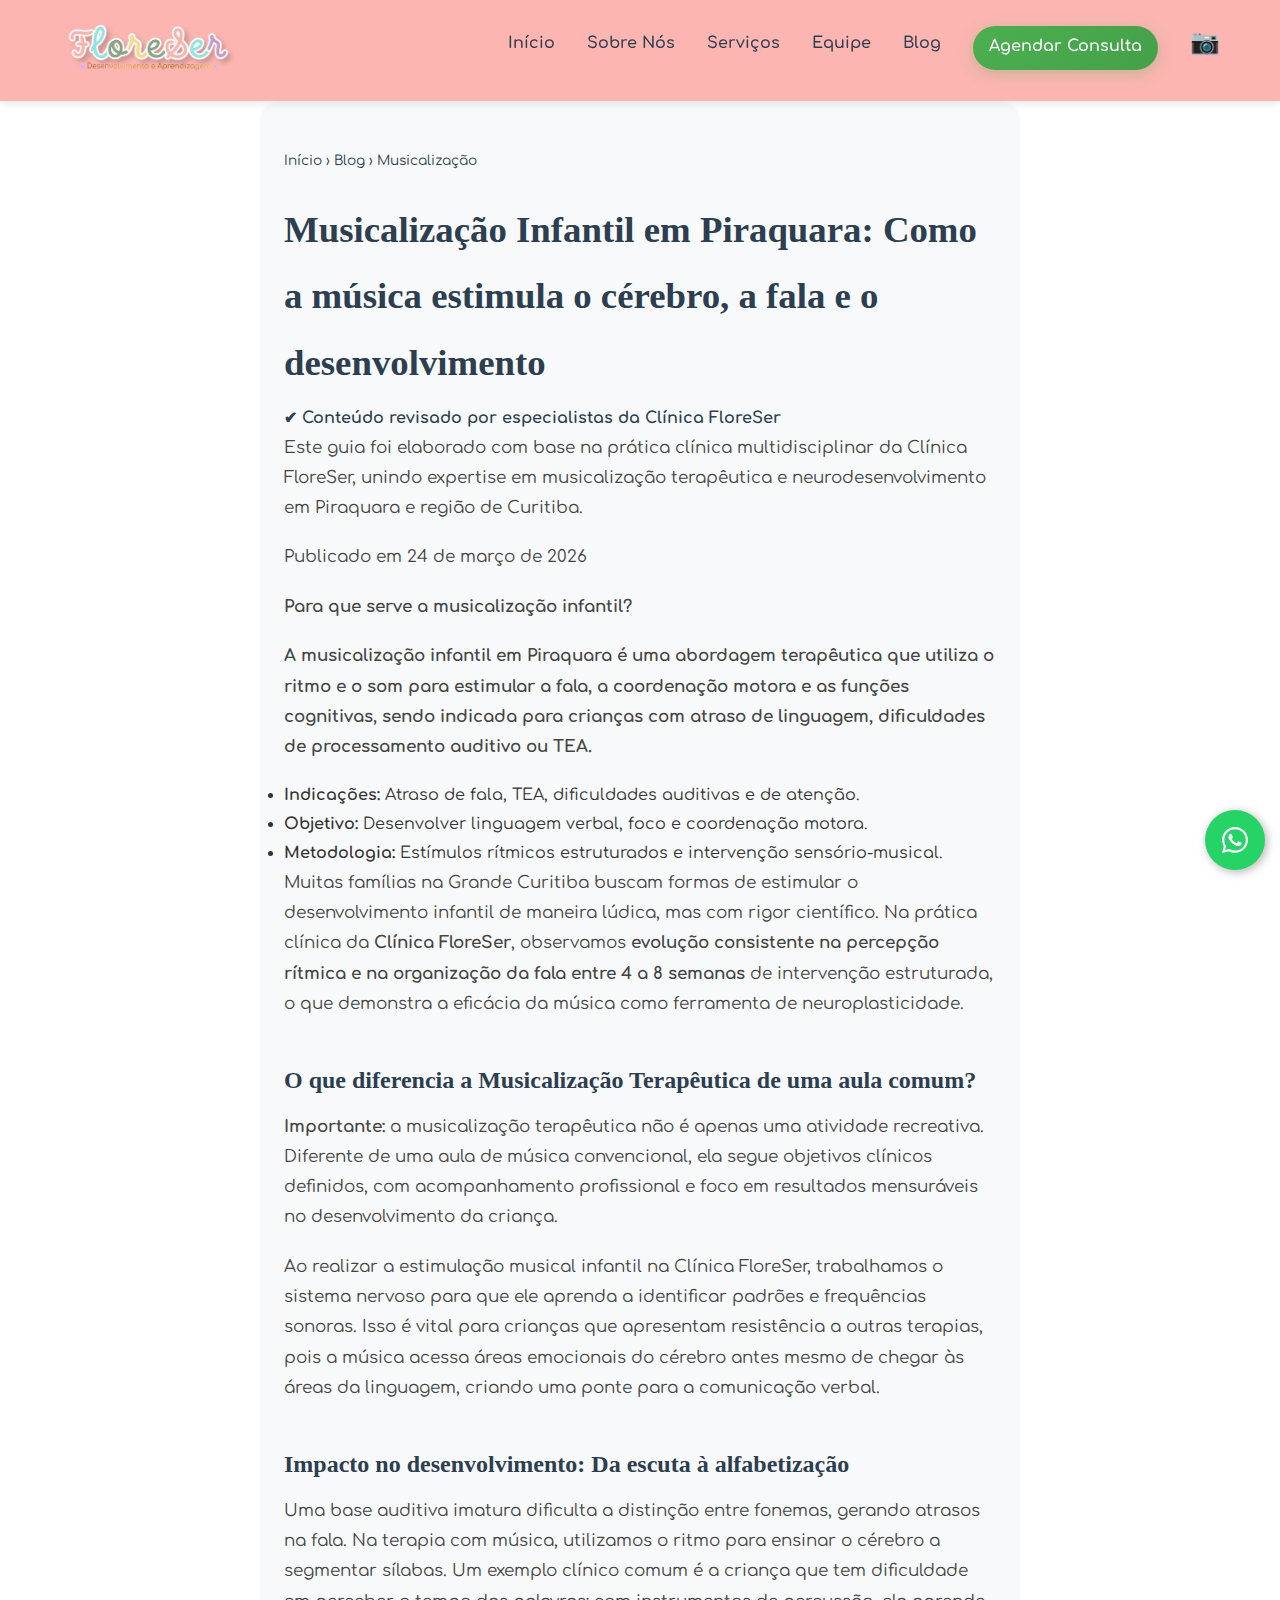
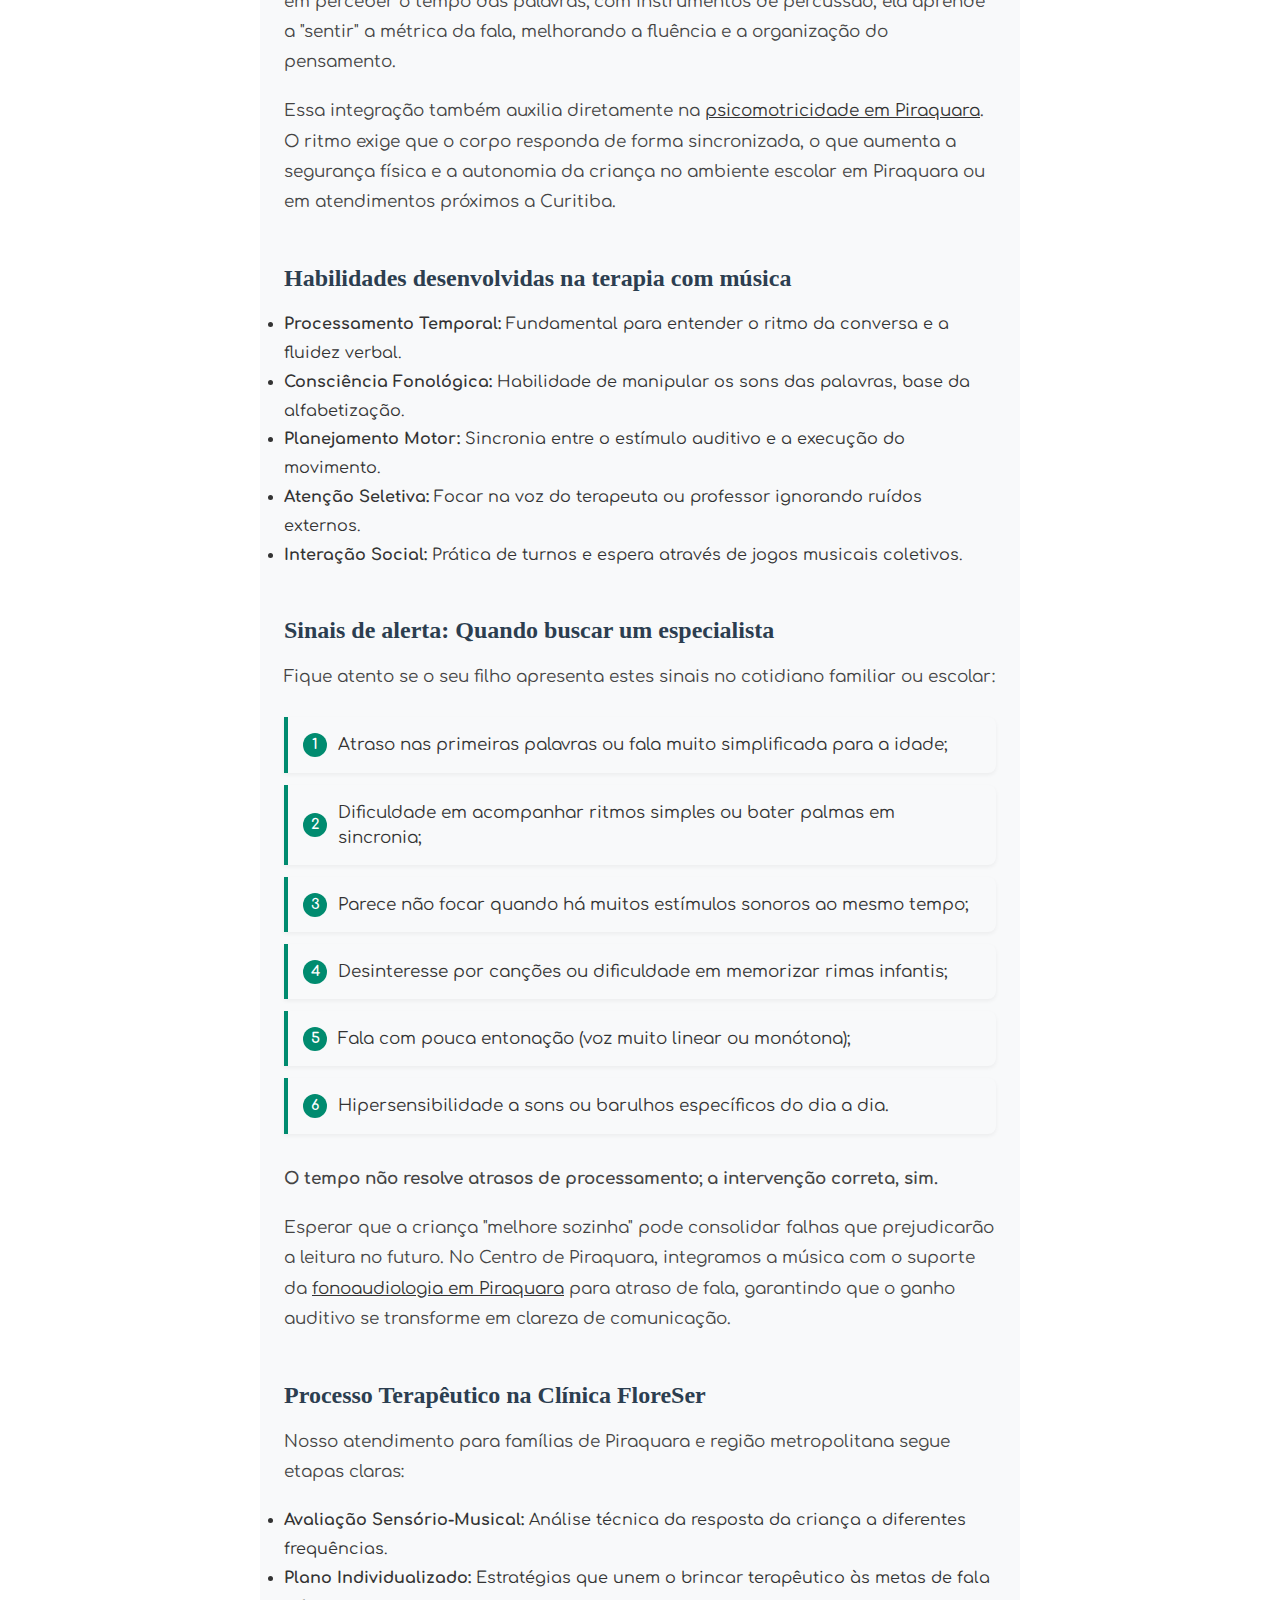
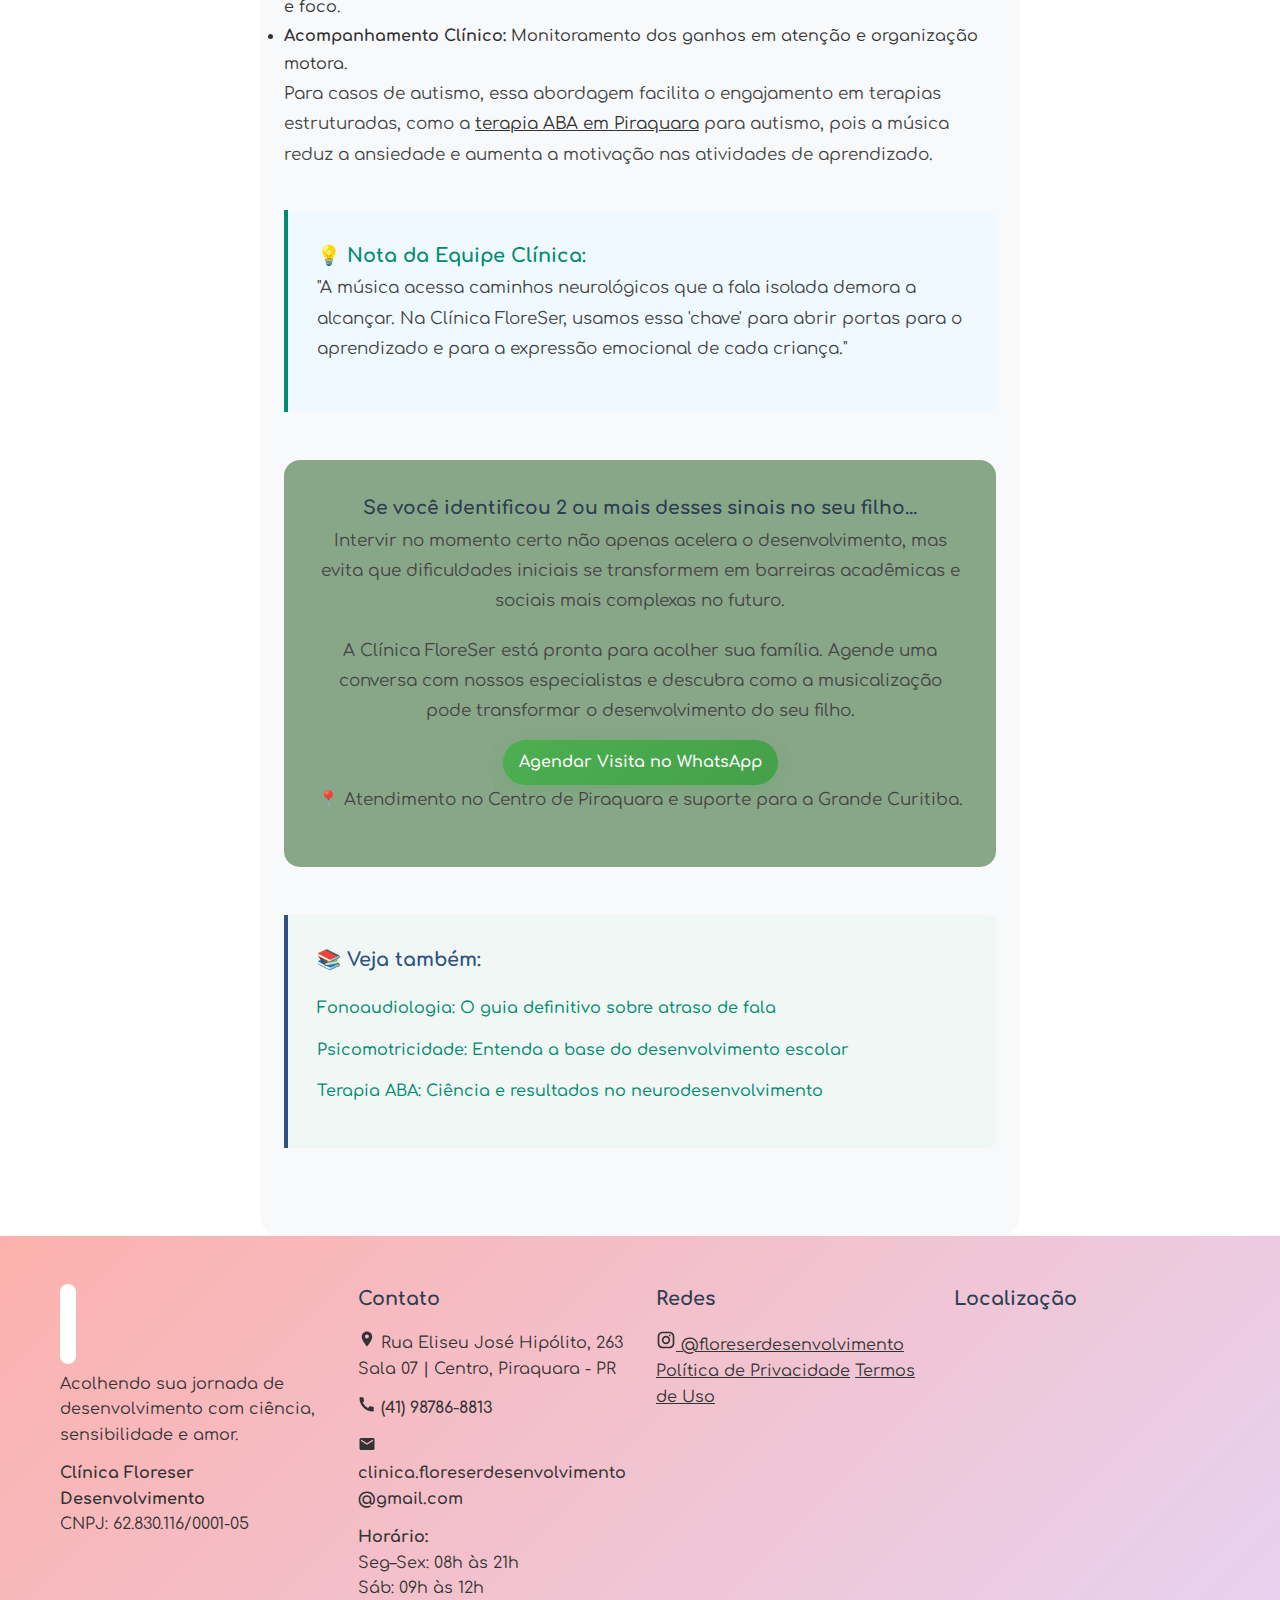
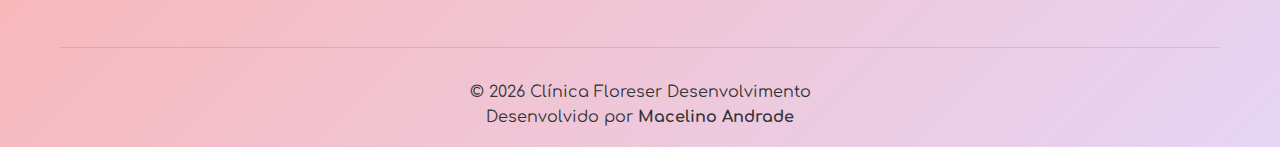
<file: blog/musicalizacao-infantil-piraquara.html>
<!DOCTYPE html>
<html lang="pt-BR">
   <head>
      <meta charset="UTF-8" />
      <meta name="viewport" content="width=device-width, initial-scale=1.0" />
      <title>Musicalização Infantil em Piraquara: Estímulo e Cérebro | Clínica Floreser</title>
      <meta name="description" content="Descubra como a musicalização infantil em Piraquara estimula o cérebro, a fala e o desenvolvimento motor. Atendimento lúdico e clínico na Clínica Floreser.">
      <!-- Open Graph -->
      <meta property="og:type" content="article" />
      <meta property="og:title" content="Musicalização Infantil em Piraquara: Estímulo e Cérebro | Clínica Floreser" />
      <meta property="og:description" content="SDescubra como a musicalização infantil em Piraquara estimula o cérebro, a fala e o desenvolvimento motor. Atendimento lúdico e clínico na Clínica Floreser." />
      <meta property="og:url" content="https://www.floreserdesenvolvimento.com.br/blog/musicalizacao-infantil-piraquara.html" />
      <meta property="og:image" content="https://www.floreserdesenvolvimento.com.br/assets/blog/Musicalizacao.jpg" />
      <script type="application/ld+json">
         {
           "@context": "https://schema.org",
           "@type": "BlogPosting",
           "headline": "Musicalização Infantil em Piraquara: como a música estimula o cérebro, a fala e o desenvolvimento das crianças",
           "description": "Descubra como a musicalização infantil em Piraquara estimula o cérebro, a fala e a coordenação motora. Entenda os benefícios para o neurodesenvolvimento na Clínica Floreser.",
           "author": {
             "@type": "Organization",
             "name": "Clínica Floreser Desenvolvimento e Aprendizagem",
             "url": "https://www.floreserdesenvolvimento.com.br"
           },
           "publisher": {
             "@type": "Organization",
             "name": "Clínica Floreser",
             "logo": {
               "@type": "ImageObject",
               "url": "https://www.floreserdesenvolvimento.com.br/assets/logotipo.webp"
             }
           },
           "datePublished": "2026-03-24",
           "dateModified": "2026-03-30",
           "mainEntityOfPage": {
             "@type": "WebPage",
             "@id": "https://www.floreserdesenvolvimento.com.br/blog/musicalizacao-infantil-piraquara.html"
           },
           "articleSection": "Musicalização Infantil",
           "keywords": "musicalização infantil Piraquara, estimulação precoce Piraquara, aula de música para bebês Piraquara, desenvolvimento infantil música, neuroplasticidade musical"
         }
      </script>
      <link rel="preconnect" href="https://fonts.googleapis.com">
      <link href="https://fonts.googleapis.com/css2?family=Comfortaa:wght@400;700&display=swap" rel="stylesheet">
      <link rel="stylesheet" href="/styles.css" />
      <link rel="stylesheet" href="/assets/blog.css" />
      <link rel="canonical" href="https://www.floreserdesenvolvimento.com.br/blog/musicalizacao-infantil-piraquara.html" />
      <link rel="icon" href="/icons/favicon.ico">
      <link rel="icon" type="image/png" sizes="32x32" href="/icons/favicon-32x32.png">
      <link rel="icon" type="image/png" sizes="16x16" href="/icons/favicon-16x16.png">
      <script async src="https://www.googletagmanager.com/gtag/js?id=G-47WSX34727"></script>
      <script>window.dataLayer=window.dataLayer||[];function gtag(){dataLayer.push(arguments);}gtag('js',new Date());gtag('config','G-47WSX34727');</script>
   </head>
   <body>
      <header class="header">
         <nav class="navbar">
            <div class="container">
               <div class="logo">
                  <a href="/">
                  <img src="/assets/logotipo.webp" alt="Clínica Floreser" class="logo-img">
                  </a>
               </div>
               <ul class="nav-menu" id="navMenu">
                  <li><a href="/" class="nav-link">Início</a></li>
                  <li><a href="/#sobre" class="nav-link">Sobre Nós</a></li>
                  <li><a href="/#servicos" class="nav-link">Serviços</a></li>
                  <li><a href="/#equipe" class="nav-link">Equipe</a></li>
                  <li><a href="/blog.html" class="nav-link">Blog</a></li>
                  <li><a href="https://wa.me/5541987868813?text=Olá!%20Gostaria%20de%20agendar%20uma%20consulta%20na%20Floreser." target="_blank" class="btn btn-agendar">Agendar Consulta</a></li>
                  <li><a href="https://instagram.com/floreserdesenvolvimento" target="_blank" class="instagram-link" title="Instagram da Clínica Floreser">📷</a></li>
               </ul>
               <div class="hamburger" id="hamburger">
                  <span></span>
                  <span></span>
                  <span></span>
               </div>
            </div>
         </nav>
      </header>
      <main class="container article">
         <nav class="breadcrumb">
            <a href="/">Início</a> › <a href="/blog.html">Blog</a> › <span>Musicalização</span>
         </nav>
         <article class="blog-article">
    <h1>Musicalização Infantil em Piraquara: Como a música estimula o cérebro, a fala e o desenvolvimento</h1>

    <div class="content-review">
        <strong>✔ Conteúdo revisado por especialistas da Clínica FloreSer</strong>
        <p class="author-note">
            Este guia foi elaborado com base na prática clínica multidisciplinar da Clínica FloreSer, unindo expertise em musicalização terapêutica e neurodesenvolvimento em Piraquara e região de Curitiba.
        </p>
    </div>

    <p class="article-meta">Publicado em 24 de março de 2026</p>

    <p><strong>Para que serve a musicalização infantil?</strong></p>
    <p><strong>A musicalização infantil em Piraquara é uma abordagem terapêutica que utiliza o ritmo e o som para estimular a fala, a coordenação motora e as funções cognitivas, sendo indicada para crianças com atraso de linguagem, dificuldades de processamento auditivo ou TEA.</strong></p>

    <ul class="seo-quick-facts">
        <li><strong>Indicações:</strong> Atraso de fala, TEA, dificuldades auditivas e de atenção.</li>
        <li><strong>Objetivo:</strong> Desenvolver linguagem verbal, foco e coordenação motora.</li>
        <li><strong>Metodologia:</strong> Estímulos rítmicos estruturados e intervenção sensório-musical.</li>
    </ul>

    <p>Muitas famílias na Grande Curitiba buscam formas de estimular o desenvolvimento infantil de maneira lúdica, mas com rigor científico. Na prática clínica da <strong>Clínica FloreSer</strong>, observamos <strong>evolução consistente na percepção rítmica e na organização da fala entre 4 a 8 semanas</strong> de intervenção estruturada, o que demonstra a eficácia da música como ferramenta de neuroplasticidade.</p>

    <h2>O que diferencia a Musicalização Terapêutica de uma aula comum?</h2>
    <p><strong>Importante:</strong> a musicalização terapêutica não é apenas uma atividade recreativa. Diferente de uma aula de música convencional, ela segue objetivos clínicos definidos, com acompanhamento profissional e foco em resultados mensuráveis no desenvolvimento da criança.</p>
    
    <p>Ao realizar a estimulação musical infantil na Clínica FloreSer, trabalhamos o sistema nervoso para que ele aprenda a identificar padrões e frequências sonoras. Isso é vital para crianças que apresentam resistência a outras terapias, pois a música acessa áreas emocionais do cérebro antes mesmo de chegar às áreas da linguagem, criando uma ponte para a comunicação verbal.</p>

    <h2>Impacto no desenvolvimento: Da escuta à alfabetização</h2>
    <p>Uma base auditiva imatura dificulta a distinção entre fonemas, gerando atrasos na fala. Na terapia com música, utilizamos o ritmo para ensinar o cérebro a segmentar sílabas. Um exemplo clínico comum é a criança que tem dificuldade em perceber o tempo das palavras; com instrumentos de percussão, ela aprende a "sentir" a métrica da fala, melhorando a fluência e a organização do pensamento.</p>

    <p>Essa integração também auxilia diretamente na <a href="/blog/psicomotricidade-piraquara.html">psicomotricidade em Piraquara</a>. O ritmo exige que o corpo responda de forma sincronizada, o que aumenta a segurança física e a autonomia da criança no ambiente escolar em Piraquara ou em atendimentos próximos a Curitiba.</p>

    <h2>Habilidades desenvolvidas na terapia com música</h2>
    <ul>
        <li><strong>Processamento Temporal:</strong> Fundamental para entender o ritmo da conversa e a fluidez verbal.</li>
        <li><strong>Consciência Fonológica:</strong> Habilidade de manipular os sons das palavras, base da alfabetização.</li>
        <li><strong>Planejamento Motor:</strong> Sincronia entre o estímulo auditivo e a execução do movimento.</li>
        <li><strong>Atenção Seletiva:</strong> Focar na voz do terapeuta ou professor ignorando ruídos externos.</li>
        <li><strong>Interação Social:</strong> Prática de turnos e espera através de jogos musicais coletivos.</li>
    </ul>

    <h2>Sinais de alerta: Quando buscar um especialista</h2>
    <p>Fique atento se o seu filho apresenta estes sinais no cotidiano familiar ou escolar:</p>
    <ul class="signs-list">
        <li>Atraso nas primeiras palavras ou fala muito simplificada para a idade;</li>
        <li>Dificuldade em acompanhar ritmos simples ou bater palmas em sincronia;</li>
        <li>Parece não focar quando há muitos estímulos sonoros ao mesmo tempo;</li>
        <li>Desinteresse por canções ou dificuldade em memorizar rimas infantis;</li>
        <li>Fala com pouca entonação (voz muito linear ou monótona);</li>
        <li>Hipersensibilidade a sons ou barulhos específicos do dia a dia.</li>
    </ul>

    <p><strong>O tempo não resolve atrasos de processamento; a intervenção correta, sim.</strong></p>
    <p>Esperar que a criança "melhore sozinha" pode consolidar falhas que prejudicarão a leitura no futuro. No Centro de Piraquara, integramos a música com o suporte da <a href="/blog/fonoaudiologia-em-piraquara.html">fonoaudiologia em Piraquara</a> para atraso de fala, garantindo que o ganho auditivo se transforme em clareza de comunicação.</p>

    <h2>Processo Terapêutico na Clínica FloreSer</h2>
    <p>Nosso atendimento para famílias de Piraquara e região metropolitana segue etapas claras:</p>
    <ul>
        <li><strong>Avaliação Sensório-Musical:</strong> Análise técnica da resposta da criança a diferentes frequências.</li>
        <li><strong>Plano Individualizado:</strong> Estratégias que unem o brincar terapêutico às metas de fala e foco.</li>
        <li><strong>Acompanhamento Clínico:</strong> Monitoramento dos ganhos em atenção e organização motora.</li>
    </ul>

    <p>Para casos de autismo, essa abordagem facilita o engajamento em terapias estruturadas, como a <a href="/blog/terapia-aba-piraquara.html">terapia ABA em Piraquara</a> para autismo, pois a música reduz a ansiedade e aumenta a motivação nas atividades de aprendizado.</p>

    <div class="professional-note">
        <h3>💡 Nota da Equipe Clínica:</h3>
        <p>"A música acessa caminhos neurológicos que a fala isolada demora a alcançar. Na Clínica FloreSer, usamos essa 'chave' para abrir portas para o aprendizado e para a expressão emocional de cada criança."</p>
    </div>

    <section class="article-cta neuro">
        <h3>Se você identificou 2 ou mais desses sinais no seu filho...</h3>
        <p>Intervir no momento certo não apenas acelera o desenvolvimento, mas evita que dificuldades iniciais se transformem em barreiras acadêmicas e sociais mais complexas no futuro.</p>
        <p>A Clínica FloreSer está pronta para acolher sua família. Agende uma conversa com nossos especialistas e descubra como a musicalização pode transformar o desenvolvimento do seu filho.</p>
        <a href="https://wa.me/5541987868813?text=Olá!%20Gostaria%20de%20agendar%20uma%20avaliação%20de%20Musicalização." class="btn btn-agendar">Agendar Visita no WhatsApp</a>
        <p class="cta-note">📍 Atendimento no Centro de Piraquara e suporte para a Grande Curitiba.</p>
    </section>

    <section class="related-articles">
        <h3>📚 Veja também:</h3>
        <ul>
            <li><a href="/blog/fonoaudiologia-em-piraquara.html">Fonoaudiologia: O guia definitivo sobre atraso de fala</a></li>
            <li><a href="/blog/psicomotricidade-piraquara.html">Psicomotricidade: Entenda a base do desenvolvimento escolar</a></li>
            <li><a href="/blog/terapia-aba-piraquara.html">Terapia ABA: Ciência e resultados no neurodesenvolvimento</a></li>
        </ul>
    </section>
</article>
      </main>
      <footer class="footer">
         <div class="container">
            <div class="footer-content">
               <!-- LOGO + SOBRE -->
               <div class="footer-section">
                  <picture>
                     <source srcset="/assets/contatos.webp" type="image/webp">
                     <img src="/assets/contatos.png" 
                        alt="Clínica Floreser Desenvolvimento e Aprendizagem" 
                        class="footer-logo-img" 
                        loading="lazy">
                  </picture>
                  <p class="footer-text">
                     Acolhendo sua jornada de desenvolvimento com ciência, sensibilidade e amor.
                  </p>
                  <p class="footer-legal">
                     <strong>Clínica Floreser Desenvolvimento</strong><br>
                     CNPJ: 62.830.116/0001-05
                  </p>
               </div>
               <!-- CONTATO -->
               <div class="footer-section">
                  <h3>Contato</h3>
                  <p class="footer-item">
                     <svg width="18" height="18" viewBox="0 0 24 24" fill="currentColor">
                        <path d="M12 2C8.13 2 5 5.13 5 9c0 5.25 7 13 7 13s7-7.75 7-13c0-3.87-3.13-7-7-7zm0 9.5A2.5 2.5 0 1112 6a2.5 2.5 0 010 5z"/>
                     </svg>
                     <span>Rua Eliseu José Hipólito, 263 Sala 07 | Centro, Piraquara - PR</span>
                  </p>
                  <p class="footer-item">
                     <svg width="18" height="18" viewBox="0 0 24 24" fill="currentColor">
                        <path d="M6.62 10.79a15.05 15.05 0 006.59 6.59l2.2-2.2c.27-.27.67-.36 1.02-.24 1.12.37 2.33.57 3.57.57.55 0 1 .45 1 1V21c0 .55-.45 1-1 1C10.07 22 2 13.93 2 4c0-.55.45-1 1-1h3.5c.55 0 1 .45 1 1 0 1.24.2 2.45.57 3.57.11.35.03.74-.25 1.02l-2.2 2.2z"/>
                     </svg>
                     <a href="https://wa.me/5541987868813?text=Olá!%20Gostaria%20de%20informações%20sobre%20a%20Floreser." target="_blank" class="footer-link">
                     (41) 98786-8813
                     </a>
                  </p>
                  <p class="footer-item">
                     <svg width="18" height="18" viewBox="0 0 24 24" fill="currentColor">
                        <path d="M20 4H4c-1.1 0-2 .9-2 2v12c0 1.1.9 2 2 2h16c1.1 0 2-.9 2-2V6c0-1.1-.9-2-2-2zm0 4l-8 5-8-5V6l8 5 8-5v2z"/>
                     </svg>
                     <a href="mailto:clinica.floreserdesenvolvimento@gmail.com" class="footer-link">
                     clinica.floreserdesenvolvimento<br>@gmail.com
                     </a>
                  </p>
                  <p class="footer-hours">
                     <strong>Horário:</strong><br>
                     Seg–Sex: 08h às 21h<br>
                     Sáb: 09h às 12h
                  </p>
               </div>
               <!-- REDES -->
               <div class="footer-section">
                  <h3>Redes</h3>
                  <div class="social-icons">
                     <!-- Instagram -->
                     <a href="https://instagram.com/floreserdesenvolvimento" 
                        target="_blank" 
                        class="social-link"
                        aria-label="Instagram">
                        <svg width="20" height="20" viewBox="0 0 24 24" fill="currentColor">
                           <path d="M7.75 2C4.574 2 2 4.574 2 7.75v8.5C2 19.426 4.574 22 7.75 22h8.5C19.426 22 22 19.426 22 16.25v-8.5C22 4.574 19.426 2 16.25 2h-8.5zm0 2h8.5C18.216 4 20 5.784 20 7.75v8.5c0 1.966-1.784 3.75-3.75 3.75h-8.5C5.784 20 4 18.216 4 16.25v-8.5C4 5.784 5.784 4 7.75 4zm8.75 1.5a1 1 0 100 2 1 1 0 000-2zM12 7a5 5 0 100 10 5 5 0 000-10zm0 2a3 3 0 110 6 3 3 0 010-6z"/>
                        </svg>
                        <span>@floreserdesenvolvimento</span>
                     </a>
                  </div>
                  <div class="footer-links-extra">
					  <a href="/politica-de-privacidade.html">Política de Privacidade</a>
					  <a href="/termos-de-uso.html">Termos de Uso</a>
				 </div>
               </div>
               <!-- MAPA -->
               <div class="footer-section">
                  <h3>Localização</h3>
                  <iframe 
                     loading="lazy"
                     title="Localização da Clínica Floreser"
                     src="https://www.google.com/maps?q=Clínica+Floreser+Piraquara&output=embed"
                     width="100%" 
                     height="150"
                     style="border:0; border-radius:10px;">
                  </iframe>
               </div>
            </div>
            <!-- BASE -->
            <div class="footer-bottom">
               <p>
                  &copy; <span id="year"></span> Clínica Floreser Desenvolvimento  
                  <br>
                  <span class="dev">
                  Desenvolvido por <strong>Macelino Andrade</strong>
                  </span>
               </p>
            </div>
         </div>
      </footer>
      <script>
         document.getElementById('year').textContent = new Date().getFullYear();
      </script>
      <!-- WhatsApp Widget Inteligente -->
      <div class="wc_whatsapp_app right">
         <a href="https://wa.me/5541987868813?text=Olá!%20Gostaria%20de%20informações%20sobre%20a%20Floreser." target="_blank" class="wc_whatsapp">
            <span class="wc_whatsapp_primary">
               <p>Olá, tudo bem? Como podemos ajudar?</p>
            </span>
         </a>
         <a href="https://wa.me/5541987868813" target="_blank" class="wc_whatsapp_secondary">
            <p>Posso ajudar? Estamos Online.</p>
         </a>
      </div>
      <script src="/script.js" defer></script>
   </body>
</html>
</file>
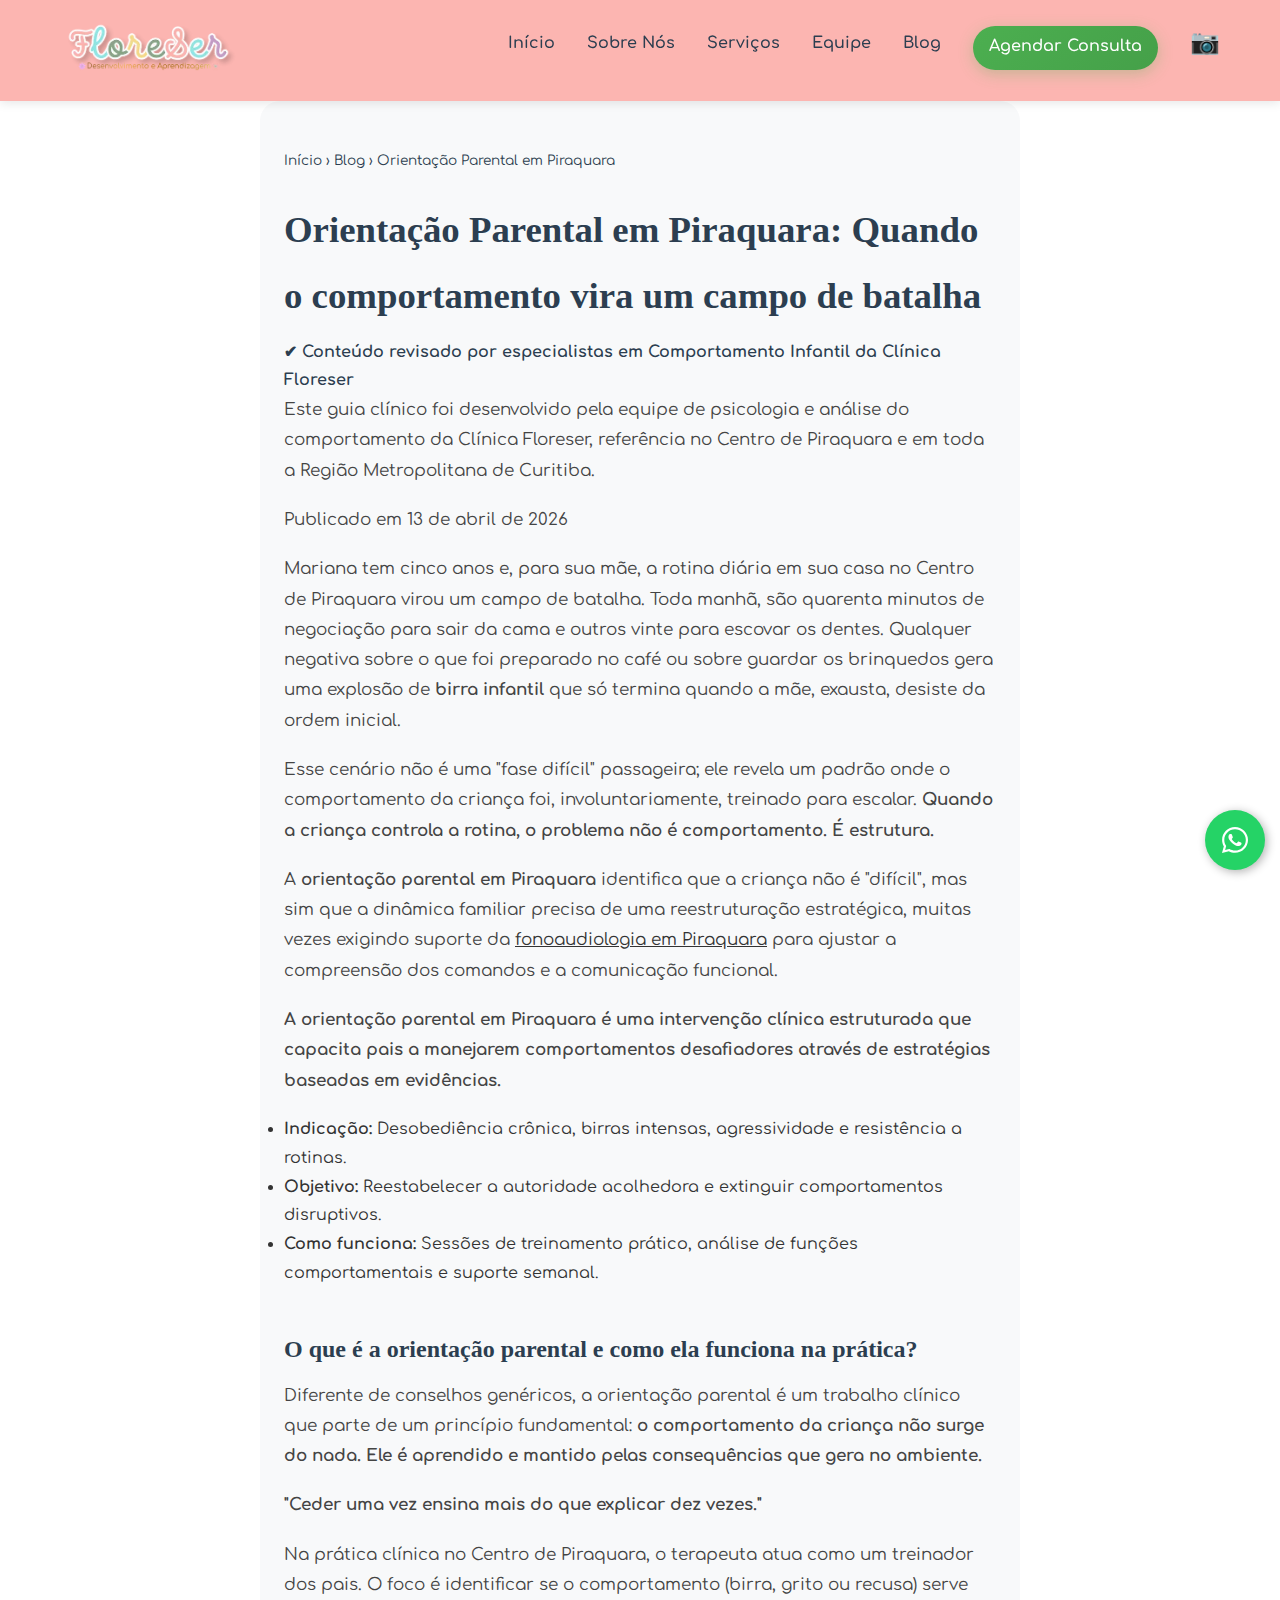
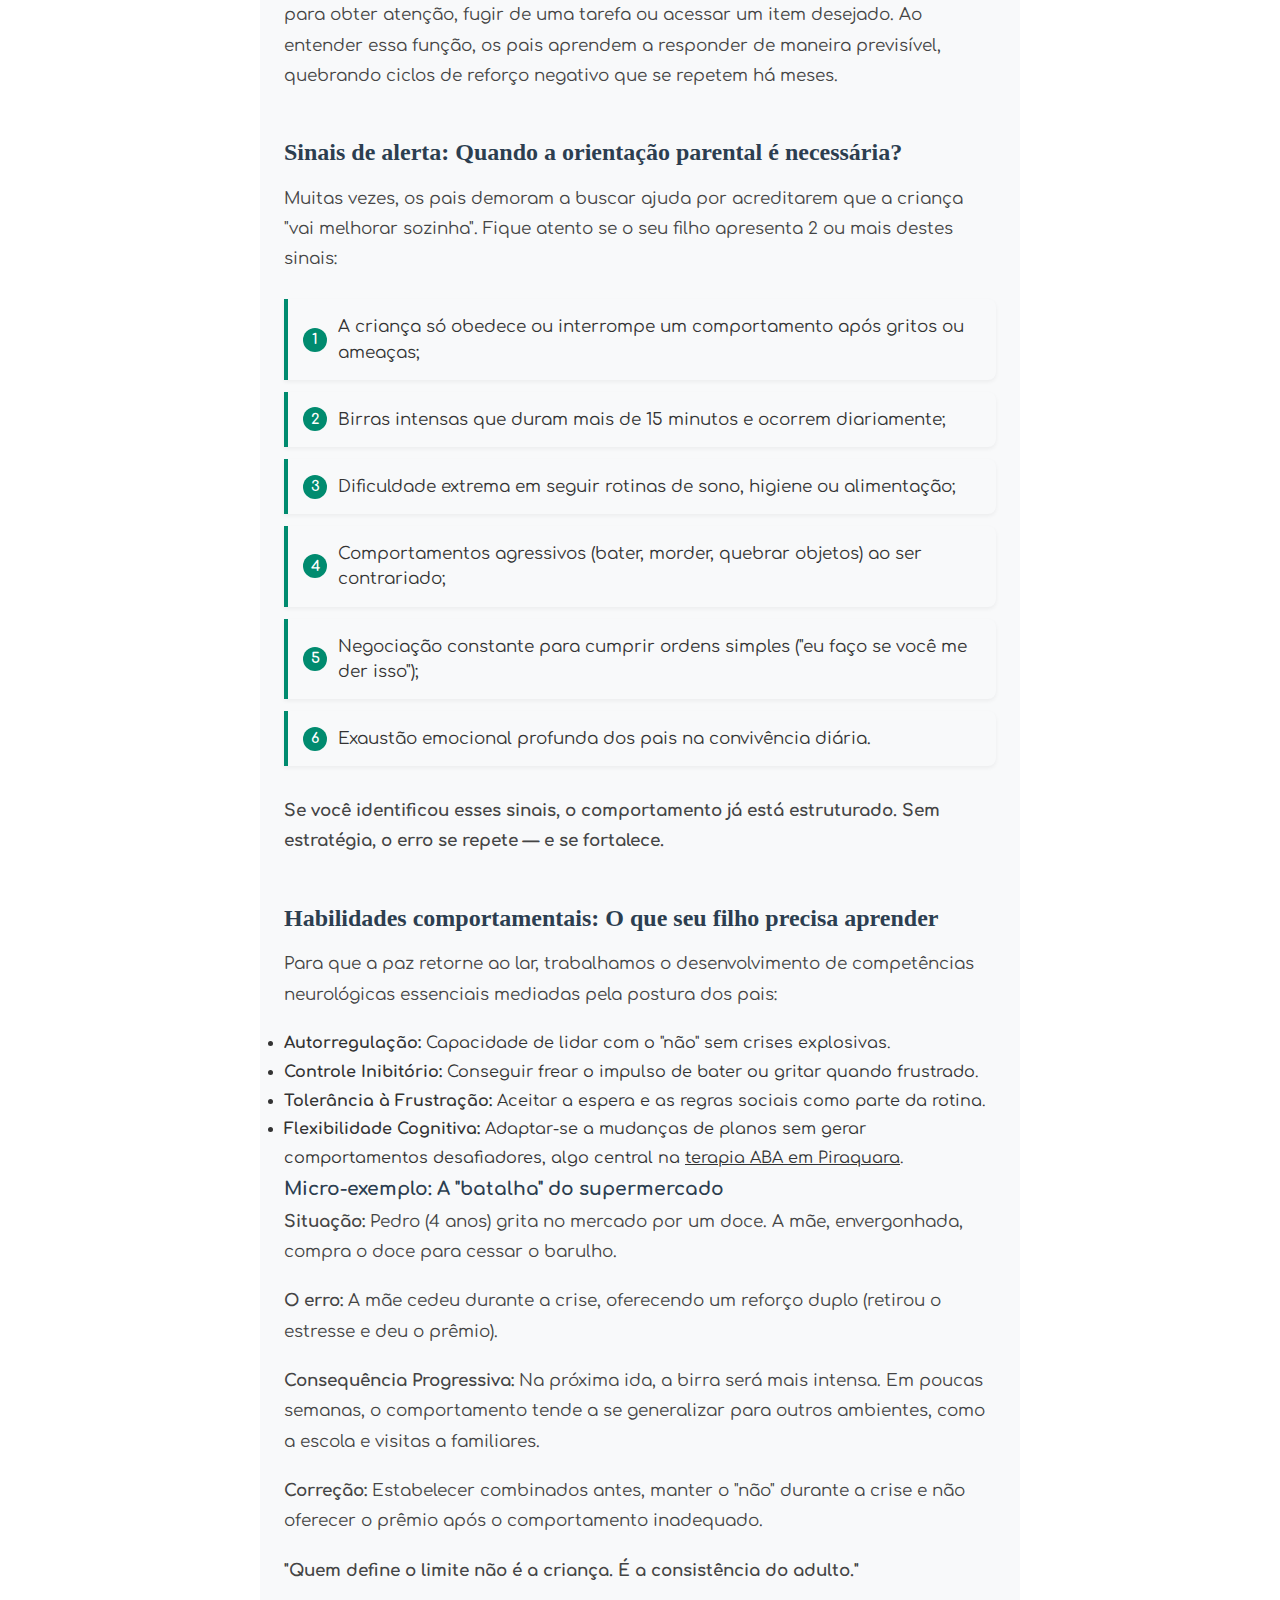
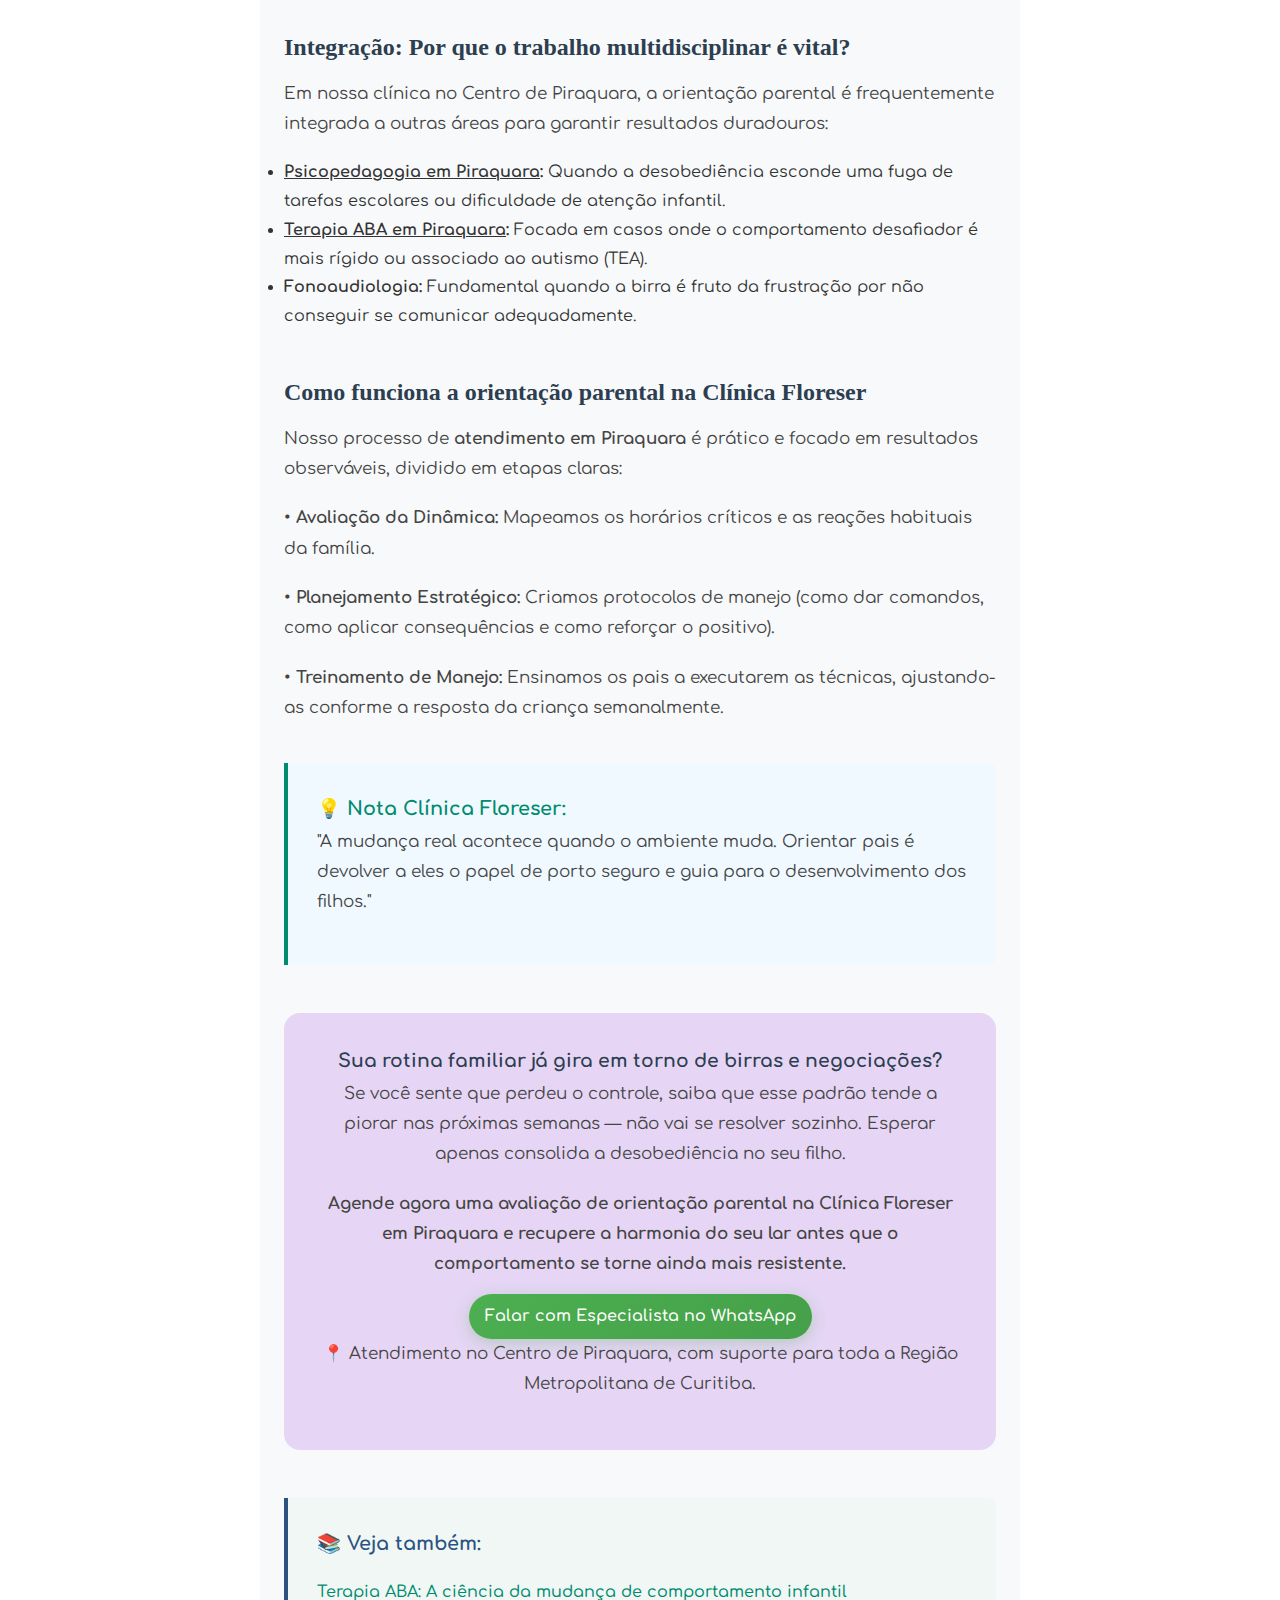
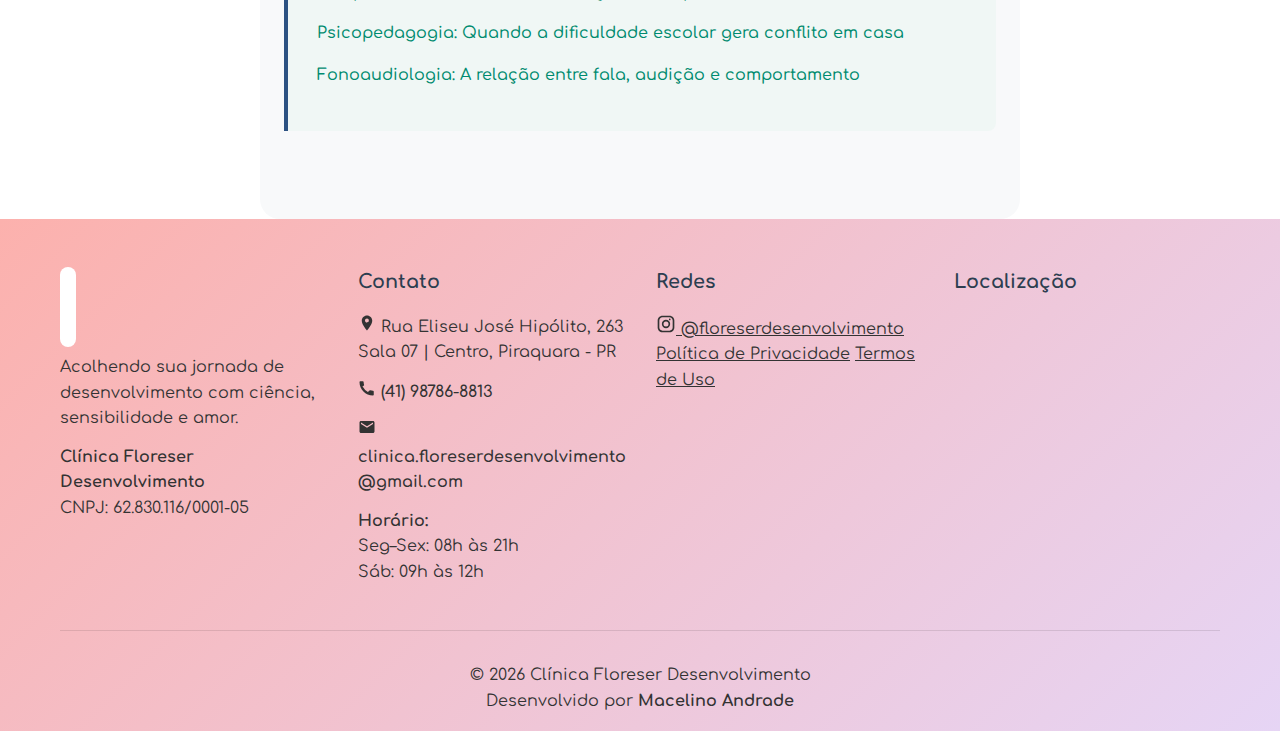
<file: blog/orientacao-parental-piraquara.html>
<!DOCTYPE html>
<html lang="pt-BR">
<head>
    <meta charset="UTF-8" />
    <meta name="viewport" content="width=device-width, initial-scale=1.0" />
    
    <title>Orientação Parental em Piraquara | Clínica Floreser</title>
    
    <meta name="description" content="Recupere a harmonia familiar com orientação parental em Piraquara na Clínica Floreser. Atendimento especializado para birras, desobediência e rotina infantil.">
    
    <meta name="robots" content="index, follow, max-image-preview:large, max-snippet:-1, max-video-preview:-1" />

    <meta property="og:type" content="article" />
    <meta property="og:title" content="Quando a rotina vira um campo de batalha: orientação parental em Piraquara | Clínica Floreser" />
    <meta property="og:description" content="Seu filho não obedece? Entenda como a orientação parental clínica na clínica floreser pode transformar o comportamento e a paz no seu lar." />
    <meta property="og:url" content="https://www.floreserdesenvolvimento.com.br/blog/orientacao-parental-piraquara.html" />
    <meta property="og:image" content="https://www.floreserdesenvolvimento.com.br/assets/blog/orientacao-parental-piraquara.jpg" />
    <meta property="og:locale" content="pt_BR" />
    <meta property="og:site_name" content="Clínica Floreser" />
	
    <meta property="article:published_time" content="2026-04-13T09:00:00-03:00" />
    <meta property="article:modified_time" content="2026-04-13T15:30:00-03:00" />
    <meta property="article:author" content="https://www.instagram.com/psico.suelen.fernandes.andrade" />
    <meta property="article:section" content="Orientação Parental e Comportamento" />

    <script type="application/ld+json">
    {
      "@context": "https://schema.org",
      "@type": "BlogPosting",
      "headline": "Orientação Parental em Piraquara: Quando o comportamento vira um campo de batalha",
      "description": "Guia clínico sobre orientação parental no Centro de Piraquara. Aprenda a lidar com birras, desobediência e a reestruturar a rotina dos filhos com técnicas baseadas em evidências.",
      "author": {
        "@type": "Person",
        "name": "Suelen Fernandes de Andrade",
        "url": "https://www.instagram.com/psico.suelen.fernandes.andrade",
        "jobTitle": "Psicóloga / Neuropsicóloga",
        "knowsAbout": ["Orientação Parental", "Psicologia Infantil", "Manejo Comportamental", "Desenvolvimento Infantil"]
      },
      "publisher": {
        "@type": "Organization",
        "name": "clínica floreser Desenvolvimento e Aprendizagem",
        "logo": {
          "@type": "ImageObject",
          "url": "https://www.floreserdesenvolvimento.com.br/assets/logotipo.webp"
        }
      },
      "datePublished": "2026-04-13",
      "dateModified": "2026-04-13",
      "mainEntityOfPage": {
        "@type": "WebPage",
        "@id": "https://www.floreserdesenvolvimento.com.br/blog/orientacao-parental-piraquara.html"
      },
      "articleSection": "Orientação Parental e Comportamento",
      "keywords": "orientação parental em Piraquara, comportamento infantil, birra infantil, criança não obedece, limites na infância Piraquara, clínica de psicologia Piraquara",
      "about": {
        "@type": "Thing",
        "name": "Orientação Parental"
      }
    }
    </script>

    <link rel="preconnect" href="https://fonts.googleapis.com">
    <link rel="preconnect" href="https://fonts.gstatic.com" crossorigin>
    <link href="https://fonts.googleapis.com/css2?family=Comfortaa:wght@400;700&display=swap" rel="stylesheet">
	<link href="https://fonts.cdnfonts.com/css/dreaming-outloud-script" rel="stylesheet" />
    <link rel="stylesheet" href="/styles.css" />
    <link rel="stylesheet" href="/assets/blog.css" />
    
    <link rel="canonical" href="https://www.floreserdesenvolvimento.com.br/blog/orientacao-parental-piraquara.html">
    <link rel="icon" href="/icons/favicon.ico">
    <link rel="icon" type="image/png" sizes="32x32" href="/icons/favicon-32x32.png">
    <link rel="icon" type="image/png" sizes="16x16" href="/icons/favicon-16x16.png">

    <script async src="https://www.googletagmanager.com/gtag/js?id=G-47WSX34727"></script>
    <script>
        window.dataLayer = window.dataLayer || [];
        function gtag(){dataLayer.push(arguments);}
        gtag('js', new Date());
        gtag('config', 'G-47WSX34727');
    </script>
</head>
<body>
     <header class="header">
         <nav class="navbar">
            <div class="container">
               <div class="logo" itemscope itemtype="https://schema.org/Organization">
                  <a href="/" itemprop="url">
                     <img src="/assets/logotipo.webp" 
                        alt="Clínica Floreser" 
                        itemprop="logo"
                        class="logo-img">
                     <meta itemprop="name" content="Clínica Floreser Desenvolvimento e Aprendizagem">
                  </a>
               </div>
               <ul class="nav-menu" id="navMenu">
                  <li><a href="/" class="nav-link">Início</a></li>
                  <li><a href="/#sobre" class="nav-link">Sobre Nós</a></li>
                  <li><a href="/#servicos" class="nav-link">Serviços</a></li>
                  <li><a href="/#equipe" class="nav-link">Equipe</a></li>
                  <li><a href="/blog.html" class="nav-link">Blog</a></li>
                  <li><a href="https://wa.me/5541987868813?text=Olá!%20Gostaria%20de%20agendar%20uma%20consulta%20na%20Floreser." target="_blank" class="btn btn-agendar">Agendar Consulta</a></li>
                  <li>
					  <a href="https://instagram.com/floreserdesenvolvimento" 
						 target="_blank" 
						 class="instagram-link" 
						 title="Instagram da Clínica floreser" 
						 rel="noopener noreferrer"
						 aria-label="Siga a Clínica floreser no Instagram">
						 <span aria-hidden="true">📷</span>
					  </a>
				  </li>
               </ul>
			   <div class="hamburger" id="hamburger">
                  <span></span>
                  <span></span>
                  <span></span>
               </div>
            </div>
         </nav>
      </header>

    <main class="container article">
        <nav class="breadcrumb">
            <a href="/">Início</a> › <a href="/blog.html">Blog</a> › <span>Orientação Parental em Piraquara</span>
        </nav>

			<article class="blog-article">
		<h1>Orientação Parental em Piraquara: Quando o comportamento vira um campo de batalha</h1>

		<div class="content-review">
			<strong>✔ Conteúdo revisado por especialistas em Comportamento Infantil da Clínica Floreser</strong>
			<p class="author-note">
				Este guia clínico foi desenvolvido pela equipe de psicologia e análise do comportamento da Clínica Floreser, referência no Centro de Piraquara e em toda a Região Metropolitana de Curitiba.
			</p>
		</div>

		<p class="article-meta">Publicado em 13 de abril de 2026</p>

		<p>Mariana tem cinco anos e, para sua mãe, a rotina diária em sua casa no Centro de Piraquara virou um campo de batalha. Toda manhã, são quarenta minutos de negociação para sair da cama e outros vinte para escovar os dentes. Qualquer negativa sobre o que foi preparado no café ou sobre guardar os brinquedos gera uma explosão de <strong>birra infantil</strong> que só termina quando a mãe, exausta, desiste da ordem inicial.</p>

		<p>Esse cenário não é uma "fase difícil" passageira; ele revela um padrão onde o comportamento da criança foi, involuntariamente, treinado para escalar. <strong>Quando a criança controla a rotina, o problema não é comportamento. É estrutura.</strong></p>

		<p>A <strong>orientação parental em Piraquara</strong> identifica que a criança não é "difícil", mas sim que a dinâmica familiar precisa de uma reestruturação estratégica, muitas vezes exigindo suporte da <a href="/blog/fonoaudiologia-em-piraquara.html">fonoaudiologia em Piraquara</a> para ajustar a compreensão dos comandos e a comunicação funcional.</p>

		<div class="seo-summary-box">
			<p><strong>A orientação parental em Piraquara é uma intervenção clínica estruturada que capacita pais a manejarem comportamentos desafiadores através de estratégias baseadas em evidências.</strong></p>
			<ul class="seo-quick-facts">
				<li><strong>Indicação:</strong> Desobediência crônica, birras intensas, agressividade e resistência a rotinas.</li>
				<li><strong>Objetivo:</strong> Reestabelecer a autoridade acolhedora e extinguir comportamentos disruptivos.</li>
				<li><strong>Como funciona:</strong> Sessões de treinamento prático, análise de funções comportamentais e suporte semanal.</li>
			</ul>
		</div>

		<h2>O que é a orientação parental e como ela funciona na prática?</h2>
		<p>Diferente de conselhos genéricos, a orientação parental é um trabalho clínico que parte de um princípio fundamental: <strong>o comportamento da criança não surge do nada. Ele é aprendido e mantido pelas consequências que gera no ambiente.</strong></p>
		
		<p><strong>"Ceder uma vez ensina mais do que explicar dez vezes."</strong></p>

		<p>Na prática clínica no Centro de Piraquara, o terapeuta atua como um treinador dos pais. O foco é identificar se o comportamento (birra, grito ou recusa) serve para obter atenção, fugir de uma tarefa ou acessar um item desejado. Ao entender essa função, os pais aprendem a responder de maneira previsível, quebrando ciclos de reforço negativo que se repetem há meses.</p>

		<h2>Sinais de alerta: Quando a orientação parental é necessária?</h2>
		<p>Muitas vezes, os pais demoram a buscar ajuda por acreditarem que a criança "vai melhorar sozinha". Fique atento se o seu filho apresenta 2 ou mais destes sinais:</p>
		<ul class="signs-list">
			<li>A criança só obedece ou interrompe um comportamento após gritos ou ameaças;</li>
			<li>Birras intensas que duram mais de 15 minutos e ocorrem diariamente;</li>
			<li>Dificuldade extrema em seguir rotinas de sono, higiene ou alimentação;</li>
			<li>Comportamentos agressivos (bater, morder, quebrar objetos) ao ser contrariado;</li>
			<li>Negociação constante para cumprir ordens simples ("eu faço se você me der isso");</li>
			<li>Exaustão emocional profunda dos pais na convivência diária.</li>
		</ul>
		<p><strong>Se você identificou esses sinais, o comportamento já está estruturado. Sem estratégia, o erro se repete — e se fortalece.</strong></p>

		<h2>Habilidades comportamentais: O que seu filho precisa aprender</h2>
		<p>Para que a paz retorne ao lar, trabalhamos o desenvolvimento de competências neurológicas essenciais mediadas pela postura dos pais:</p>
		<ul>
			<li><strong>Autorregulação:</strong> Capacidade de lidar com o "não" sem crises explosivas.</li>
			<li><strong>Controle Inibitório:</strong> Conseguir frear o impulso de bater ou gritar quando frustrado.</li>
			<li><strong>Tolerância à Frustração:</strong> Aceitar a espera e as regras sociais como parte da rotina.</li>
			<li><strong>Flexibilidade Cognitiva:</strong> Adaptar-se a mudanças de planos sem gerar comportamentos desafiadores, algo central na <a href="/blog/terapia-aba-piraquara.html">terapia ABA em Piraquara</a>.</li>
		</ul>

		<div class="clinical-example">
			<h3>Micro-exemplo: A "batalha" do supermercado</h3>
			<p><strong>Situação:</strong> Pedro (4 anos) grita no mercado por um doce. A mãe, envergonhada, compra o doce para cessar o barulho.</p>
			<p><strong>O erro:</strong> A mãe cedeu durante a crise, oferecendo um reforço duplo (retirou o estresse e deu o prêmio).</p>
			<p><strong>Consequência Progressiva:</strong> Na próxima ida, a birra será mais intensa. Em poucas semanas, o comportamento tende a se generalizar para outros ambientes, como a escola e visitas a familiares.</p>
			<p><strong>Correção:</strong> Estabelecer combinados antes, manter o "não" durante a crise e não oferecer o prêmio após o comportamento inadequado.</p>
		</div>

		<p><strong>"Quem define o limite não é a criança. É a consistência do adulto."</strong></p>

		<h2>Integração: Por que o trabalho multidisciplinar é vital?</h2>
		<p>Em nossa clínica no Centro de Piraquara, a orientação parental é frequentemente integrada a outras áreas para garantir resultados duradouros:</p>
		<ul>
			<li><strong><a href="/blog/psicopedagogia-em-piraquara.html">Psicopedagogia em Piraquara</a>:</strong> Quando a desobediência esconde uma fuga de tarefas escolares ou dificuldade de atenção infantil.</li>
			<li><strong><a href="/blog/terapia-aba-piraquara.html">Terapia ABA em Piraquara</a>:</strong> Focada em casos onde o comportamento desafiador é mais rígido ou associado ao autismo (TEA).</li>
			<li><strong>Fonoaudiologia:</strong> Fundamental quando a birra é fruto da frustração por não conseguir se comunicar adequadamente.</li>
		</ul>

		<h2>Como funciona a orientação parental na Clínica Floreser</h2>
		<p>Nosso processo de <strong>atendimento em Piraquara</strong> é prático e focado em resultados observáveis, dividido em etapas claras:</p>
		<p><strong>• Avaliação da Dinâmica:</strong> Mapeamos os horários críticos e as reações habituais da família.</p>
		<p><strong>• Planejamento Estratégico:</strong> Criamos protocolos de manejo (como dar comandos, como aplicar consequências e como reforçar o positivo).</p>
		<p><strong>• Treinamento de Manejo:</strong> Ensinamos os pais a executarem as técnicas, ajustando-as conforme a resposta da criança semanalmente.</p>

		<div class="professional-note">
			<h3>💡 Nota Clínica Floreser:</h3>
			<p>"A mudança real acontece quando o ambiente muda. Orientar pais é devolver a eles o papel de porto seguro e guia para o desenvolvimento dos filhos."</p>
		</div>

		<section class="article-cta parental">
			<h3>Sua rotina familiar já gira em torno de birras e negociações?</h3>
			<p>Se você sente que perdeu o controle, saiba que esse padrão tende a piorar nas próximas semanas — não vai se resolver sozinho. Esperar apenas consolida a desobediência no seu filho.</p>
			<p><strong>Agende agora uma avaliação de orientação parental na Clínica Floreser em Piraquara e recupere a harmonia do seu lar antes que o comportamento se torne ainda mais resistente.</strong></p>
			<a href="https://wa.me/5541987868813?text=Olá!%20Sinto%20que%20perdi%20o%20controle%20do%20comportamento%20do%20meu%20filho.%20Gostaria%20de%20agendar%20uma%20orientação%20parental." class="btn btn-agendar">Falar com Especialista no WhatsApp</a>
			<p class="cta-note">📍 Atendimento no Centro de Piraquara, com suporte para toda a Região Metropolitana de Curitiba.</p>
		</section>

		<section class="related-articles">
			<h3>📚 Veja também:</h3>
			<ul>
				<li><a href="/blog/terapia-aba-piraquara.html">Terapia ABA: A ciência da mudança de comportamento infantil</a></li>
				<li><a href="/blog/psicopedagogia-em-piraquara.html">Psicopedagogia: Quando a dificuldade escolar gera conflito em casa</a></li>
				<li><a href="/blog/fonoaudiologia-em-piraquara.html">Fonoaudiologia: A relação entre fala, audição e comportamento</a></li>
			</ul>
		</section>
	</article>
    </main>
	<footer class="footer">
         <div class="container">
            <div class="footer-content">
               <!-- LOGO + SOBRE -->
               <div class="footer-section">
                  <picture>
                     <source srcset="/assets/contatos.webp" type="image/webp">
                     <img src="/assets/contatos.png" 
                        alt="Clínica Floreser Desenvolvimento e Aprendizagem" 
                        class="footer-logo-img" 
                        loading="lazy">
                  </picture>
                  <p class="footer-text">
                     Acolhendo sua jornada de desenvolvimento com ciência, sensibilidade e amor.
                  </p>
                  <p class="footer-legal">
                     <strong>Clínica Floreser Desenvolvimento</strong><br>
                     CNPJ: 62.830.116/0001-05
                  </p>
               </div>
               <!-- CONTATO -->
               <div class="footer-section">
                  <h3>Contato</h3>
                  <p class="footer-item">
                     <svg width="18" height="18" viewBox="0 0 24 24" fill="currentColor">
                        <path d="M12 2C8.13 2 5 5.13 5 9c0 5.25 7 13 7 13s7-7.75 7-13c0-3.87-3.13-7-7-7zm0 9.5A2.5 2.5 0 1112 6a2.5 2.5 0 010 5z"/>
                     </svg>
                     <span>Rua Eliseu José Hipólito, 263 Sala 07 | Centro, Piraquara - PR</span>
                  </p>
                  <p class="footer-item">
                     <svg width="18" height="18" viewBox="0 0 24 24" fill="currentColor">
                        <path d="M6.62 10.79a15.05 15.05 0 006.59 6.59l2.2-2.2c.27-.27.67-.36 1.02-.24 1.12.37 2.33.57 3.57.57.55 0 1 .45 1 1V21c0 .55-.45 1-1 1C10.07 22 2 13.93 2 4c0-.55.45-1 1-1h3.5c.55 0 1 .45 1 1 0 1.24.2 2.45.57 3.57.11.35.03.74-.25 1.02l-2.2 2.2z"/>
                     </svg>
                     <a href="https://wa.me/5541987868813?text=Olá!%20Gostaria%20de%20informações%20sobre%20a%20Floreser." target="_blank" class="footer-link">
                     (41) 98786-8813
                     </a>
                  </p>
                  <p class="footer-item">
                     <svg width="18" height="18" viewBox="0 0 24 24" fill="currentColor">
                        <path d="M20 4H4c-1.1 0-2 .9-2 2v12c0 1.1.9 2 2 2h16c1.1 0 2-.9 2-2V6c0-1.1-.9-2-2-2zm0 4l-8 5-8-5V6l8 5 8-5v2z"/>
                     </svg>
                     <a href="mailto:clinica.floreserdesenvolvimento@gmail.com" class="footer-link">
                     clinica.floreserdesenvolvimento<br>@gmail.com
                     </a>
                  </p>
                  <p class="footer-hours">
                     <strong>Horário:</strong><br>
                     Seg–Sex: 08h às 21h<br>
                     Sáb: 09h às 12h
                  </p>
               </div>
               <!-- REDES -->
               <div class="footer-section">
                  <h3>Redes</h3>
                  <div class="social-icons">
                     <!-- Instagram -->
                     <a href="https://instagram.com/floreserdesenvolvimento" 
                        target="_blank" 
                        class="social-link"
                        aria-label="Instagram"
						rel="noopener noreferrer">
                        <svg width="20" height="20" viewBox="0 0 24 24" fill="currentColor">
                           <path d="M7.75 2C4.574 2 2 4.574 2 7.75v8.5C2 19.426 4.574 22 7.75 22h8.5C19.426 22 22 19.426 22 16.25v-8.5C22 4.574 19.426 2 16.25 2h-8.5zm0 2h8.5C18.216 4 20 5.784 20 7.75v8.5c0 1.966-1.784 3.75-3.75 3.75h-8.5C5.784 20 4 18.216 4 16.25v-8.5C4 5.784 5.784 4 7.75 4zm8.75 1.5a1 1 0 100 2 1 1 0 000-2zM12 7a5 5 0 100 10 5 5 0 000-10zm0 2a3 3 0 110 6 3 3 0 010-6z"/>
                        </svg>
                        <span>@floreserdesenvolvimento</span>
                     </a>
                  </div>
                  <div class="footer-links-extra">
					  <a href="/politica-de-privacidade.html">Política de Privacidade</a>
					  <a href="/termos-de-uso.html">Termos de Uso</a>
				 </div>
               </div>
               <!-- MAPA -->
               <div class="footer-section">
                  <h3>Localização</h3>
                   <iframe 
					  src="https://www.google.com/maps/embed?pb=!1m18!1m12!1m3!1d3602.812235313333!2d-49.0617309!3d-25.4445353!2m3!1f0!2f0!3f0!3m2!1i1024!2i768!4f13.1!3m3!1m2!1s0x94dce307942e20ef%3A0x5f03367443b46551!2sCl%C3%ADnica%20Floreser%20Desenvolvimento!5e0!3m2!1spt-BR!2sbr!4v1711651200000!5m2!1spt-BR!2sbr" 
					  width="100%" 
					  height="150" 
					  style="border:0; border-radius:10px;" 
					  allowfullscreen="" 
					  loading="lazy" 
					  referrerpolicy="no-referrer-when-downgrade"
					  title="Localização da Clínica Floreser no Google Maps">
					</iframe>
               </div>
            </div>
            <!-- BASE -->
            <div class="footer-bottom">
               <p>
                  &copy; <span id="year"></span> Clínica Floreser Desenvolvimento  
                  <br>
                  <span class="dev">
                  Desenvolvido por <strong>Macelino Andrade</strong>
                  </span>
               </p>
            </div>
         </div>
      </footer>
       <!-- WhatsApp Widget Inteligente -->
      <div class="wc_whatsapp_app right">
         <a href="https://wa.me/5541987868813?text=Olá!%20Gostaria%20de%20informações%20sobre%20a%20Floreser." target="_blank" class="wc_whatsapp">
            <span class="wc_whatsapp_primary">
               <p>Olá, tudo bem? Como podemos ajudar?</p>
            </span>
         </a>
         <a href="https://wa.me/5541987868813" target="_blank" class="wc_whatsapp_secondary">
            <p>Posso ajudar? Estamos Online.</p>
         </a>
      </div>
      <script src="/script.js" defer></script>
</body>
</html>
</file>
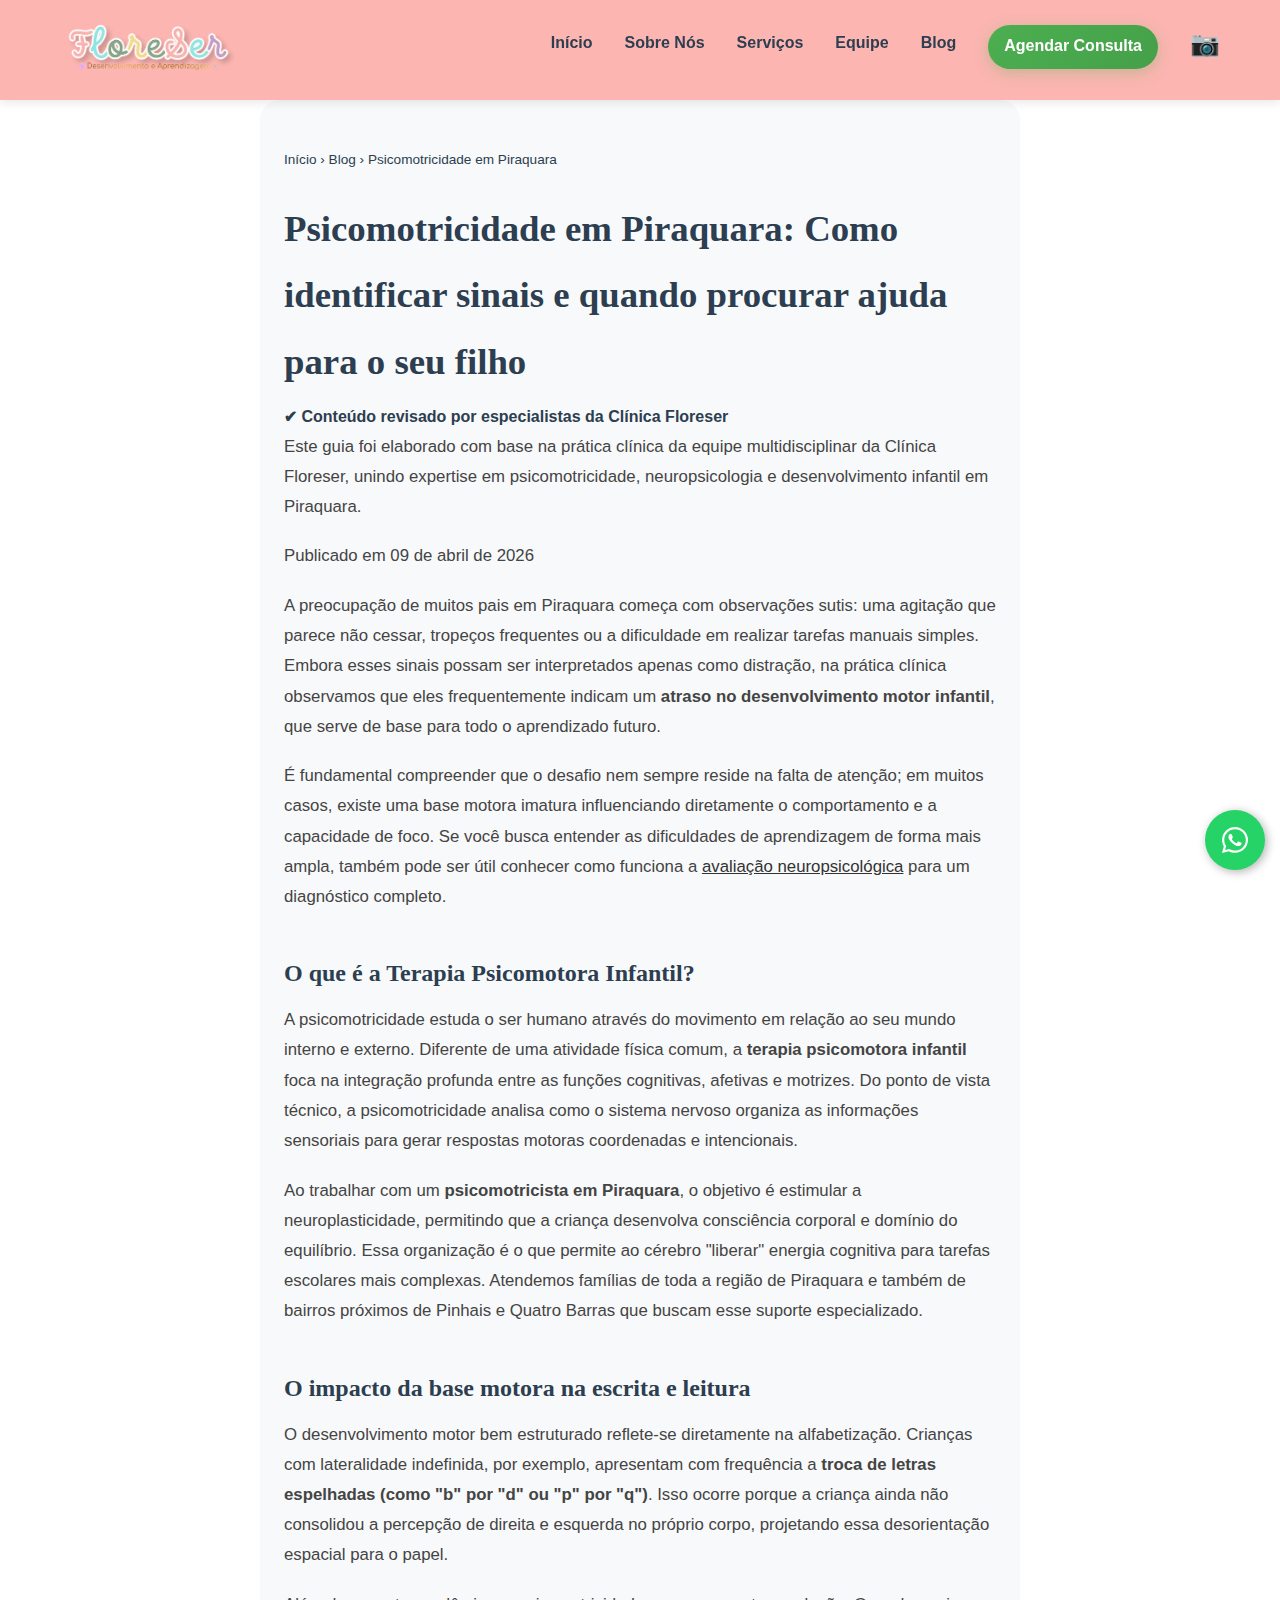
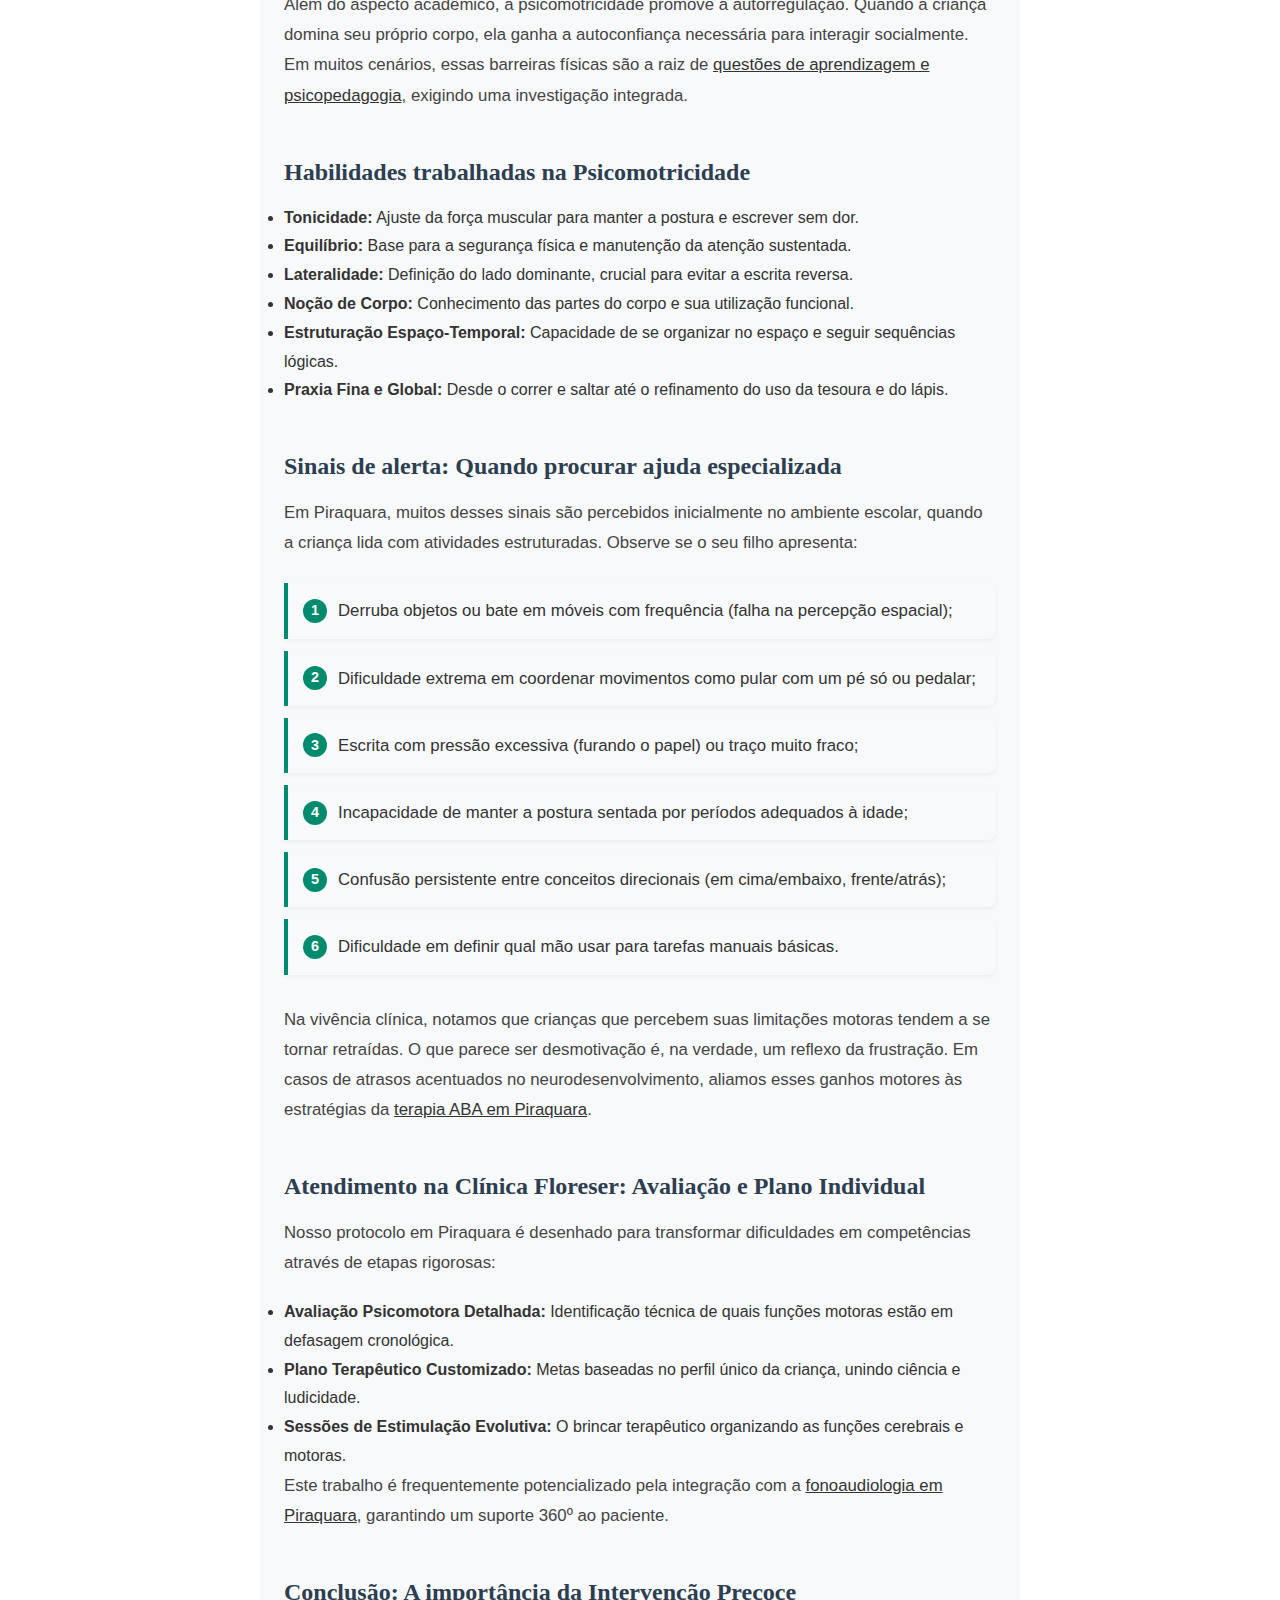
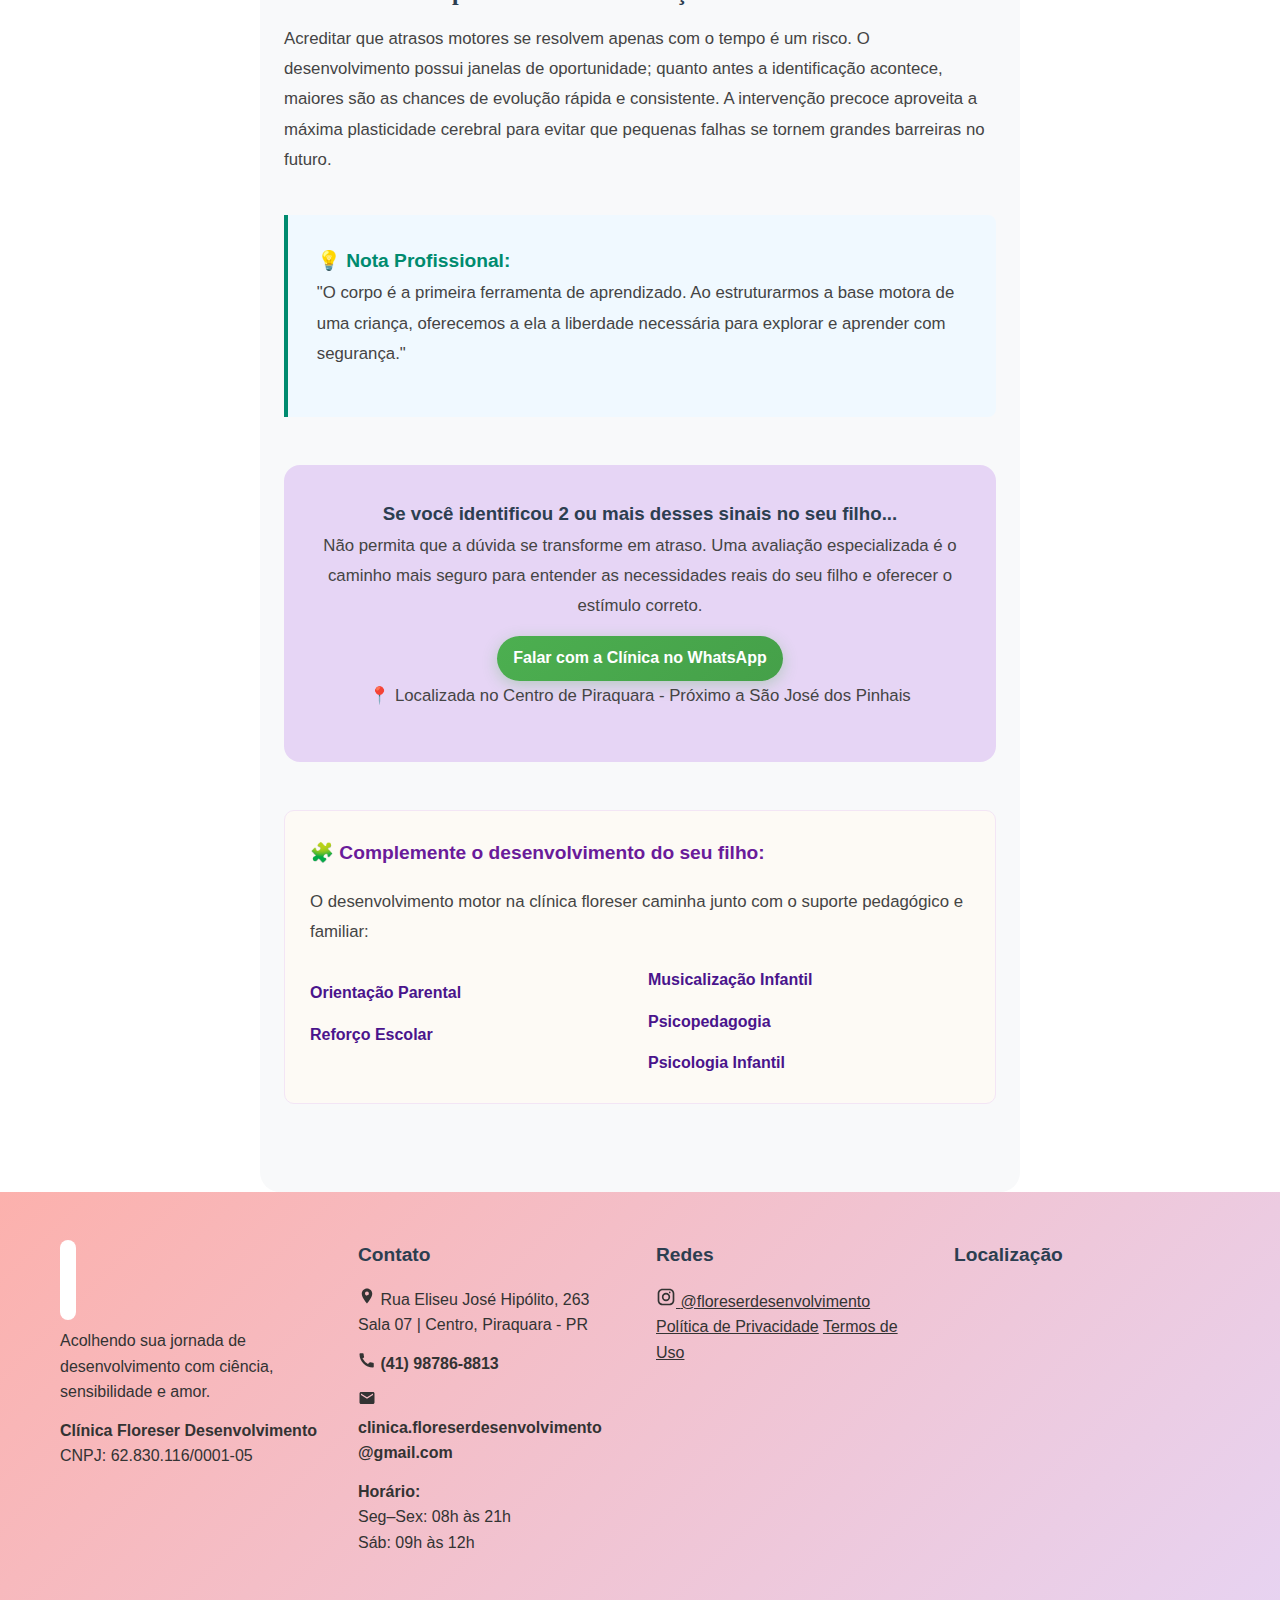
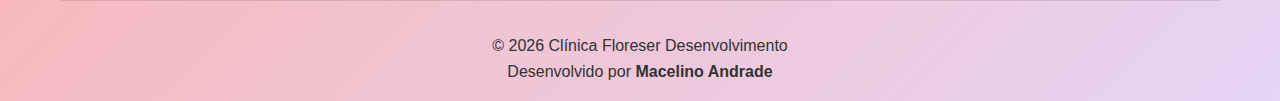
<file: blog/psicomotricidade-piraquara.html>
<!DOCTYPE html>
<html lang="pt-BR">
  <head>
    <meta charset="UTF-8" />
    <meta name="viewport" content="width=device-width, initial-scale=1.0" />
    
    <title>Psicomotricidade em Piraquara | Clínica Floreser</title>
    
    <meta name="robots" content="index, follow, max-image-preview:large, max-snippet:-1, max-video-preview:-1" />

    <meta name="description" content="Saiba o que é psicomotricidade infantil e como identificar se seu filho precisa de ajuda. Atendimento especializado em psicomotricidade em Piraquara na Clínica Floreser.">
    
    <meta property="og:type" content="article" />
    <meta property="og:title" content="Psicomotricidade em Piraquara: Guia para Pais | clínica floreser" />
    <meta property="og:description" content="Dificuldades motoras ou de equilíbrio? Entenda como a psicomotricidade auxilia no desenvolvimento infantil na Clínica Floreser." />
    <meta property="og:url" content="https://www.floreserdesenvolvimento.com.br/blog/psicomotricidade-piraquara.html" />
    <meta property="og:image" content="https://www.floreserdesenvolvimento.com.br/assets/blog/psicomotricidade.jpg" />
    <meta property="og:locale" content="pt_BR" />
    <meta property="og:site_name" content="Clínica Floreser" />  
	
    <meta property="article:published_time" content="2026-04-09T09:00:00-03:00" />
    <meta property="article:modified_time" content="2026-04-09T15:45:00-03:00" />
    <meta property="article:author" content="https://www.instagram.com/psico.suelen.fernandes.andrade" />
    <meta property="article:section" content="Psicomotricidade" />

    <script type="application/ld+json">
    {
      "@context": "https://schema.org",
      "@type": "BlogPosting",
      "headline": "Psicomotricidade em Piraquara: como identificar dificuldades e quando procurar ajuda",
      "description": "Entenda como a psicomotricidade infantil ajuda no desenvolvimento motor e aprendizado. Saiba quando procurar atendimento especializado em Piraquara.",
      "author": {
        "@type": "Person",
        "name": "Suelen Fernandes de Andrade",
        "url": "https://www.instagram.com/psico.suelen.fernandes.andrade",
        "jobTitle": "Psicóloga / Neuropsicóloga",
        "knowsAbout": ["Psicomotricidade", "Desenvolvimento Infantil", "Neuropsicologia", "TDAH", "TEA"]
      },
      "publisher": {
        "@type": "Organization",
        "name": "clínica floreser Desenvolvimento e Aprendizagem",
        "logo": {
          "@type": "ImageObject",
          "url": "https://www.floreserdesenvolvimento.com.br/assets/logotipo.webp"
        }
      },
      "datePublished": "2026-04-09",
      "dateModified": "2026-04-09",
      "mainEntityOfPage": {
        "@type": "WebPage",
        "@id": "https://www.floreserdesenvolvimento.com.br/blog/psicomotricidade-piraquara.html"
      },
      "articleSection": "Psicomotricidade",
      "keywords": "psicomotricidade em Piraquara, psicomotricidade infantil, desenvolvimento motor infantil, dificuldades motoras criança, Clínica Floreser"
    }
    </script> 
    <link rel="stylesheet" href="/styles.css" />
    <link rel="stylesheet" href="/assets/blog.css" />
    
    <link rel="canonical" href="https://www.floreserdesenvolvimento.com.br/blog/psicomotricidade-piraquara.html">
    <link rel="icon" href="/icons/favicon.ico">
    <link rel="icon" type="image/png" sizes="32x32" href="/icons/favicon-32x32.png">
    <link rel="icon" type="image/png" sizes="16x16" href="/icons/favicon-16x16.png">

    <script async src="https://www.googletagmanager.com/gtag/js?id=G-47WSX34727"></script>
    <script>
        window.dataLayer = window.dataLayer || [];
        function gtag(){dataLayer.push(arguments);}
        gtag('js', new Date());
        gtag('config', 'G-47WSX34727');
    </script>
</head>
   <body>
      <header class="header">
         <nav class="navbar">
            <div class="container">
               <div class="logo" itemscope itemtype="https://schema.org/Organization">
                  <a href="/" itemprop="url">
                     <img src="/assets/logotipo.webp" 
                        alt="Clínica Floreser" 
                        itemprop="logo"
                        class="logo-img">
                     <meta itemprop="name" content="Clínica Floreser Desenvolvimento e Aprendizagem">
                  </a>
               </div>
               <ul class="nav-menu" id="navMenu">
                  <li><a href="/" class="nav-link">Início</a></li>
                  <li><a href="/#sobre" class="nav-link">Sobre Nós</a></li>
                  <li><a href="/#servicos" class="nav-link">Serviços</a></li>
                  <li><a href="/#equipe" class="nav-link">Equipe</a></li>
                  <li><a href="/blog.html" class="nav-link">Blog</a></li>
                  <li><a href="https://wa.me/5541987868813?text=Olá!%20Gostaria%20de%20agendar%20uma%20consulta%20na%20Floreser." target="_blank" class="btn btn-agendar">Agendar Consulta</a></li>
                   <li>
					  <a href="https://instagram.com/floreserdesenvolvimento" 
						 target="_blank" 
						 class="instagram-link" 
						 title="Instagram da Clínica floreser" 
						 rel="noopener noreferrer"
						 aria-label="Siga a Clínica floreser no Instagram">
						 <span aria-hidden="true">📷</span>
					  </a>
				  </li>
               </ul>
               <div class="hamburger" id="hamburger">
                  <span></span>
                  <span></span>
                  <span></span>
               </div>
            </div>
         </nav>
      </header>
      <main class="container article">
         <nav class="breadcrumb">
            <a href="/">Início</a> › <a href="/blog.html">Blog</a> › <span>Psicomotricidade em Piraquara</span>
         </nav>
         <article class="blog-article">
            <h1>Psicomotricidade em Piraquara: Como identificar sinais e quando procurar ajuda para o seu filho</h1>
            <div class="content-review">
               <strong>✔ Conteúdo revisado por especialistas da Clínica Floreser</strong>
               <p class="author-note">
                  Este guia foi elaborado com base na prática clínica da equipe multidisciplinar da Clínica Floreser, unindo expertise em psicomotricidade, neuropsicologia e desenvolvimento infantil em Piraquara.
               </p>
            </div>
            <p class="article-meta">Publicado em 09 de abril de 2026</p>
            <p>A preocupação de muitos pais em Piraquara começa com observações sutis: uma agitação que parece não cessar, tropeços frequentes ou a dificuldade em realizar tarefas manuais simples. Embora esses sinais possam ser interpretados apenas como distração, na prática clínica observamos que eles frequentemente indicam um <strong>atraso no desenvolvimento motor infantil</strong>, que serve de base para todo o aprendizado futuro.</p>
            <p>É fundamental compreender que o desafio nem sempre reside na falta de atenção; em muitos casos, existe uma base motora imatura influenciando diretamente o comportamento e a capacidade de foco. Se você busca entender as dificuldades de aprendizagem de forma mais ampla, também pode ser útil conhecer como funciona a <a href="/blog/avaliacao-neuropsicologica-piraquara.html">avaliação neuropsicológica</a> para um diagnóstico completo.</p>
            <h2>O que é a Terapia Psicomotora Infantil?</h2>
            <p>A psicomotricidade estuda o ser humano através do movimento em relação ao seu mundo interno e externo. Diferente de uma atividade física comum, a <strong>terapia psicomotora infantil</strong> foca na integração profunda entre as funções cognitivas, afetivas e motrizes. Do ponto de vista técnico, a psicomotricidade analisa como o sistema nervoso organiza as informações sensoriais para gerar respostas motoras coordenadas e intencionais.</p>
            <p>Ao trabalhar com um <strong>psicomotricista em Piraquara</strong>, o objetivo é estimular a neuroplasticidade, permitindo que a criança desenvolva consciência corporal e domínio do equilíbrio. Essa organização é o que permite ao cérebro "liberar" energia cognitiva para tarefas escolares mais complexas. Atendemos famílias de toda a região de Piraquara e também de bairros próximos de Pinhais e Quatro Barras que buscam esse suporte especializado.</p>
            <h2>O impacto da base motora na escrita e leitura</h2>
            <p>O desenvolvimento motor bem estruturado reflete-se diretamente na alfabetização. Crianças com lateralidade indefinida, por exemplo, apresentam com frequência a <strong>troca de letras espelhadas (como "b" por "d" ou "p" por "q")</strong>. Isso ocorre porque a criança ainda não consolidou a percepção de direita e esquerda no próprio corpo, projetando essa desorientação espacial para o papel.</p>
            <p>Além do aspecto acadêmico, a psicomotricidade promove a autorregulação. Quando a criança domina seu próprio corpo, ela ganha a autoconfiança necessária para interagir socialmente. Em muitos cenários, essas barreiras físicas são a raiz de <a href="/blog/o-que-e-psicopedagogia.html">questões de aprendizagem e psicopedagogia</a>, exigindo uma investigação integrada.</p>
            <h2>Habilidades trabalhadas na Psicomotricidade</h2>
            <ul>
               <li><strong>Tonicidade:</strong> Ajuste da força muscular para manter a postura e escrever sem dor.</li>
               <li><strong>Equilíbrio:</strong> Base para a segurança física e manutenção da atenção sustentada.</li>
               <li><strong>Lateralidade:</strong> Definição do lado dominante, crucial para evitar a escrita reversa.</li>
               <li><strong>Noção de Corpo:</strong> Conhecimento das partes do corpo e sua utilização funcional.</li>
               <li><strong>Estruturação Espaço-Temporal:</strong> Capacidade de se organizar no espaço e seguir sequências lógicas.</li>
               <li><strong>Praxia Fina e Global:</strong> Desde o correr e saltar até o refinamento do uso da tesoura e do lápis.</li>
            </ul>
            <h2>Sinais de alerta: Quando procurar ajuda especializada</h2>
            <p>Em Piraquara, muitos desses sinais são percebidos inicialmente no ambiente escolar, quando a criança lida com atividades estruturadas. Observe se o seu filho apresenta:</p>
            <ul class="signs-list">
               <li>Derruba objetos ou bate em móveis com frequência (falha na percepção espacial);</li>
               <li>Dificuldade extrema em coordenar movimentos como pular com um pé só ou pedalar;</li>
               <li>Escrita com pressão excessiva (furando o papel) ou traço muito fraco;</li>
               <li>Incapacidade de manter a postura sentada por períodos adequados à idade;</li>
               <li>Confusão persistente entre conceitos direcionais (em cima/embaixo, frente/atrás);</li>
               <li>Dificuldade em definir qual mão usar para tarefas manuais básicas.</li>
            </ul>
            <p>Na vivência clínica, notamos que crianças que percebem suas limitações motoras tendem a se tornar retraídas. O que parece ser desmotivação é, na verdade, um reflexo da frustração. Em casos de atrasos acentuados no neurodesenvolvimento, aliamos esses ganhos motores às estratégias da <a href="/blog/terapia-aba-piraquara.html">terapia ABA em Piraquara</a>.</p>
            <h2>Atendimento na Clínica Floreser: Avaliação e Plano Individual</h2>
            <p>Nosso protocolo em Piraquara é desenhado para transformar dificuldades em competências através de etapas rigorosas:</p>
            <ul>
               <li><strong>Avaliação Psicomotora Detalhada:</strong> Identificação técnica de quais funções motoras estão em defasagem cronológica.</li>
               <li><strong>Plano Terapêutico Customizado:</strong> Metas baseadas no perfil único da criança, unindo ciência e ludicidade.</li>
               <li><strong>Sessões de Estimulação Evolutiva:</strong> O brincar terapêutico organizando as funções cerebrais e motoras.</li>
            </ul>
            <p>Este trabalho é frequentemente potencializado pela integração com a <a href="/blog/fonoaudiologia-em-piraquara.html">fonoaudiologia em Piraquara</a>, garantindo um suporte 360º ao paciente.</p>
            <h2>Conclusão: A importância da Intervenção Precoce</h2>
            <p>Acreditar que atrasos motores se resolvem apenas com o tempo é um risco. O desenvolvimento possui janelas de oportunidade; quanto antes a identificação acontece, maiores são as chances de evolução rápida e consistente. A intervenção precoce aproveita a máxima plasticidade cerebral para evitar que pequenas falhas se tornem grandes barreiras no futuro.</p>
            <div class="professional-note">
               <h3>💡 Nota Profissional:</h3>
               <p>"O corpo é a primeira ferramenta de aprendizado. Ao estruturarmos a base motora de uma criança, oferecemos a ela a liberdade necessária para explorar e aprender com segurança."</p>
            </div>
            <section class="article-cta psicomotricidade">
               <h3>Se você identificou 2 ou mais desses sinais no seu filho...</h3>
               <p>Não permita que a dúvida se transforme em atraso. Uma avaliação especializada é o caminho mais seguro para entender as necessidades reais do seu filho e oferecer o estímulo correto.</p>
               <a href="https://wa.me/5541987868813?text=Olá!%20Identifiquei%20sinais%20no%20meu%20filho%20e%20gostaria%20de%20agendar%20uma%20avaliação%20de%20Psicomotricidade." class="btn btn-agendar">Falar com a Clínica no WhatsApp</a>
               <p class="cta-note">📍 Localizada no Centro de Piraquara - Próximo a São José dos Pinhais</p>
            </section>
            <section class="related-articles" style="background-color: #fdfaf5; padding: 25px; border-radius: 10px; border: 1px solid #f3e5f5;">
				<h3 style="color: #6a1b9a; margin-top: 0;">
					<span aria-hidden="true">🧩</span> Complemente o desenvolvimento do seu filho:
				</h3>
				<p>O desenvolvimento motor na clínica floreser caminha junto com o suporte pedagógico e familiar:</p>
				
				<ul style="columns: 2; -webkit-columns: 2; -moz-columns: 2; list-style-position: inside; line-height: 1.8;">
					<li><a href="/blog/orientacao-parental-piraquara.html" style="color: #4a148c; font-weight: bold;">Orientação Parental</a></li>
					<li><a href="/blog/reforco-escolar-piraquara.html" style="color: #4a148c; font-weight: bold;">Reforço Escolar</a></li>
					<li><a href="/blog/musicalizacao-infantil-piraquara.html" style="color: #4a148c; font-weight: bold;">Musicalização Infantil</a></li>
					<li><a href="/blog/o-que-e-psicopedagogia.html" style="color: #4a148c; font-weight: bold;">Psicopedagogia</a></li>
					<li><a href="/blog/quando-procurar-psicologo-infantil.html" style="color: #4a148c; font-weight: bold;">Psicologia Infantil</a></li>
				</ul>
			</section>
         </article>
      </main>
      <footer class="footer">
         <div class="container">
            <div class="footer-content">
               <!-- LOGO + SOBRE -->
               <div class="footer-section">
                  <picture>
                     <source srcset="/assets/contatos.webp" type="image/webp">
                     <img src="/assets/contatos.png" 
                        alt="Clínica Floreser Desenvolvimento e Aprendizagem" 
                        class="footer-logo-img" 
                        loading="lazy">
                  </picture>
                  <p class="footer-text">
                     Acolhendo sua jornada de desenvolvimento com ciência, sensibilidade e amor.
                  </p>
                  <p class="footer-legal">
                     <strong>Clínica Floreser Desenvolvimento</strong><br>
                     CNPJ: 62.830.116/0001-05
                  </p>
               </div>
               <!-- CONTATO -->
               <div class="footer-section">
                  <h3>Contato</h3>
                  <p class="footer-item">
                     <svg width="18" height="18" viewBox="0 0 24 24" fill="currentColor">
                        <path d="M12 2C8.13 2 5 5.13 5 9c0 5.25 7 13 7 13s7-7.75 7-13c0-3.87-3.13-7-7-7zm0 9.5A2.5 2.5 0 1112 6a2.5 2.5 0 010 5z"/>
                     </svg>
                     <span>Rua Eliseu José Hipólito, 263 Sala 07 | Centro, Piraquara - PR</span>
                  </p>
                  <p class="footer-item">
                     <svg width="18" height="18" viewBox="0 0 24 24" fill="currentColor">
                        <path d="M6.62 10.79a15.05 15.05 0 006.59 6.59l2.2-2.2c.27-.27.67-.36 1.02-.24 1.12.37 2.33.57 3.57.57.55 0 1 .45 1 1V21c0 .55-.45 1-1 1C10.07 22 2 13.93 2 4c0-.55.45-1 1-1h3.5c.55 0 1 .45 1 1 0 1.24.2 2.45.57 3.57.11.35.03.74-.25 1.02l-2.2 2.2z"/>
                     </svg>
                     <a href="https://wa.me/5541987868813?text=Olá!%20Gostaria%20de%20informações%20sobre%20a%20Floreser." target="_blank" class="footer-link">
                     (41) 98786-8813
                     </a>
                  </p>
                  <p class="footer-item">
                     <svg width="18" height="18" viewBox="0 0 24 24" fill="currentColor">
                        <path d="M20 4H4c-1.1 0-2 .9-2 2v12c0 1.1.9 2 2 2h16c1.1 0 2-.9 2-2V6c0-1.1-.9-2-2-2zm0 4l-8 5-8-5V6l8 5 8-5v2z"/>
                     </svg>
                     <a href="mailto:clinica.floreserdesenvolvimento@gmail.com" class="footer-link">
                     clinica.floreserdesenvolvimento<br>@gmail.com
                     </a>
                  </p>
                  <p class="footer-hours">
                     <strong>Horário:</strong><br>
                     Seg–Sex: 08h às 21h<br>
                     Sáb: 09h às 12h
                  </p>
               </div>
               <!-- REDES -->
               <div class="footer-section">
                  <h3>Redes</h3>
                  <div class="social-icons">
                     <!-- Instagram -->
                     <a href="https://instagram.com/floreserdesenvolvimento" 
                        target="_blank" 
                        class="social-link"
                        aria-label="Instagram"
						rel="noopener noreferrer">
                        <svg width="20" height="20" viewBox="0 0 24 24" fill="currentColor">
                           <path d="M7.75 2C4.574 2 2 4.574 2 7.75v8.5C2 19.426 4.574 22 7.75 22h8.5C19.426 22 22 19.426 22 16.25v-8.5C22 4.574 19.426 2 16.25 2h-8.5zm0 2h8.5C18.216 4 20 5.784 20 7.75v8.5c0 1.966-1.784 3.75-3.75 3.75h-8.5C5.784 20 4 18.216 4 16.25v-8.5C4 5.784 5.784 4 7.75 4zm8.75 1.5a1 1 0 100 2 1 1 0 000-2zM12 7a5 5 0 100 10 5 5 0 000-10zm0 2a3 3 0 110 6 3 3 0 010-6z"/>
                        </svg>
                        <span>@floreserdesenvolvimento</span>
                     </a>
                  </div>
                  <div class="footer-links-extra">
                     <a href="/politica-de-privacidade.html">Política de Privacidade</a>
                     <a href="/termos-de-uso.html">Termos de Uso</a>
                  </div>
               </div>
               <!-- MAPA -->
               <div class="footer-section">
                  <h3>Localização</h3>
                 <iframe 
					  src="https://www.google.com/maps/embed?pb=!1m18!1m12!1m3!1d3602.812235313333!2d-49.0617309!3d-25.4445353!2m3!1f0!2f0!3f0!3m2!1i1024!2i768!4f13.1!3m3!1m2!1s0x94dce307942e20ef%3A0x5f03367443b46551!2sCl%C3%ADnica%20Floreser%20Desenvolvimento!5e0!3m2!1spt-BR!2sbr!4v1711651200000!5m2!1spt-BR!2sbr" 
					  width="100%" 
					  height="150" 
					  style="border:0; border-radius:10px;" 
					  allowfullscreen="" 
					  loading="lazy" 
					  referrerpolicy="no-referrer-when-downgrade"
					  title="Localização da Clínica Floreser no Google Maps">
					</iframe>
               </div>
            </div>
            <!-- BASE -->
            <div class="footer-bottom">
               <p>
                  &copy; <span id="year"></span> Clínica Floreser Desenvolvimento  
                  <br>
                  <span class="dev">
                  Desenvolvido por <strong>Macelino Andrade</strong>
                  </span>
               </p>
            </div>
         </div>
      </footer> 
       <!-- WhatsApp Widget Inteligente -->
      <div class="wc_whatsapp_app right">
         <a href="https://wa.me/5541987868813?text=Olá!%20Gostaria%20de%20informações%20sobre%20a%20Floreser." target="_blank" class="wc_whatsapp">
            <span class="wc_whatsapp_primary">
               <p>Olá, tudo bem? Como podemos ajudar?</p>
            </span>
         </a>
         <a href="https://wa.me/5541987868813" target="_blank" class="wc_whatsapp_secondary">
            <p>Posso ajudar? Estamos Online.</p>
         </a>
      </div>
	   <!-- SCRIPT principal -->
	  <script src="/script.js" defer></script>
   </body>
</html>
</file>
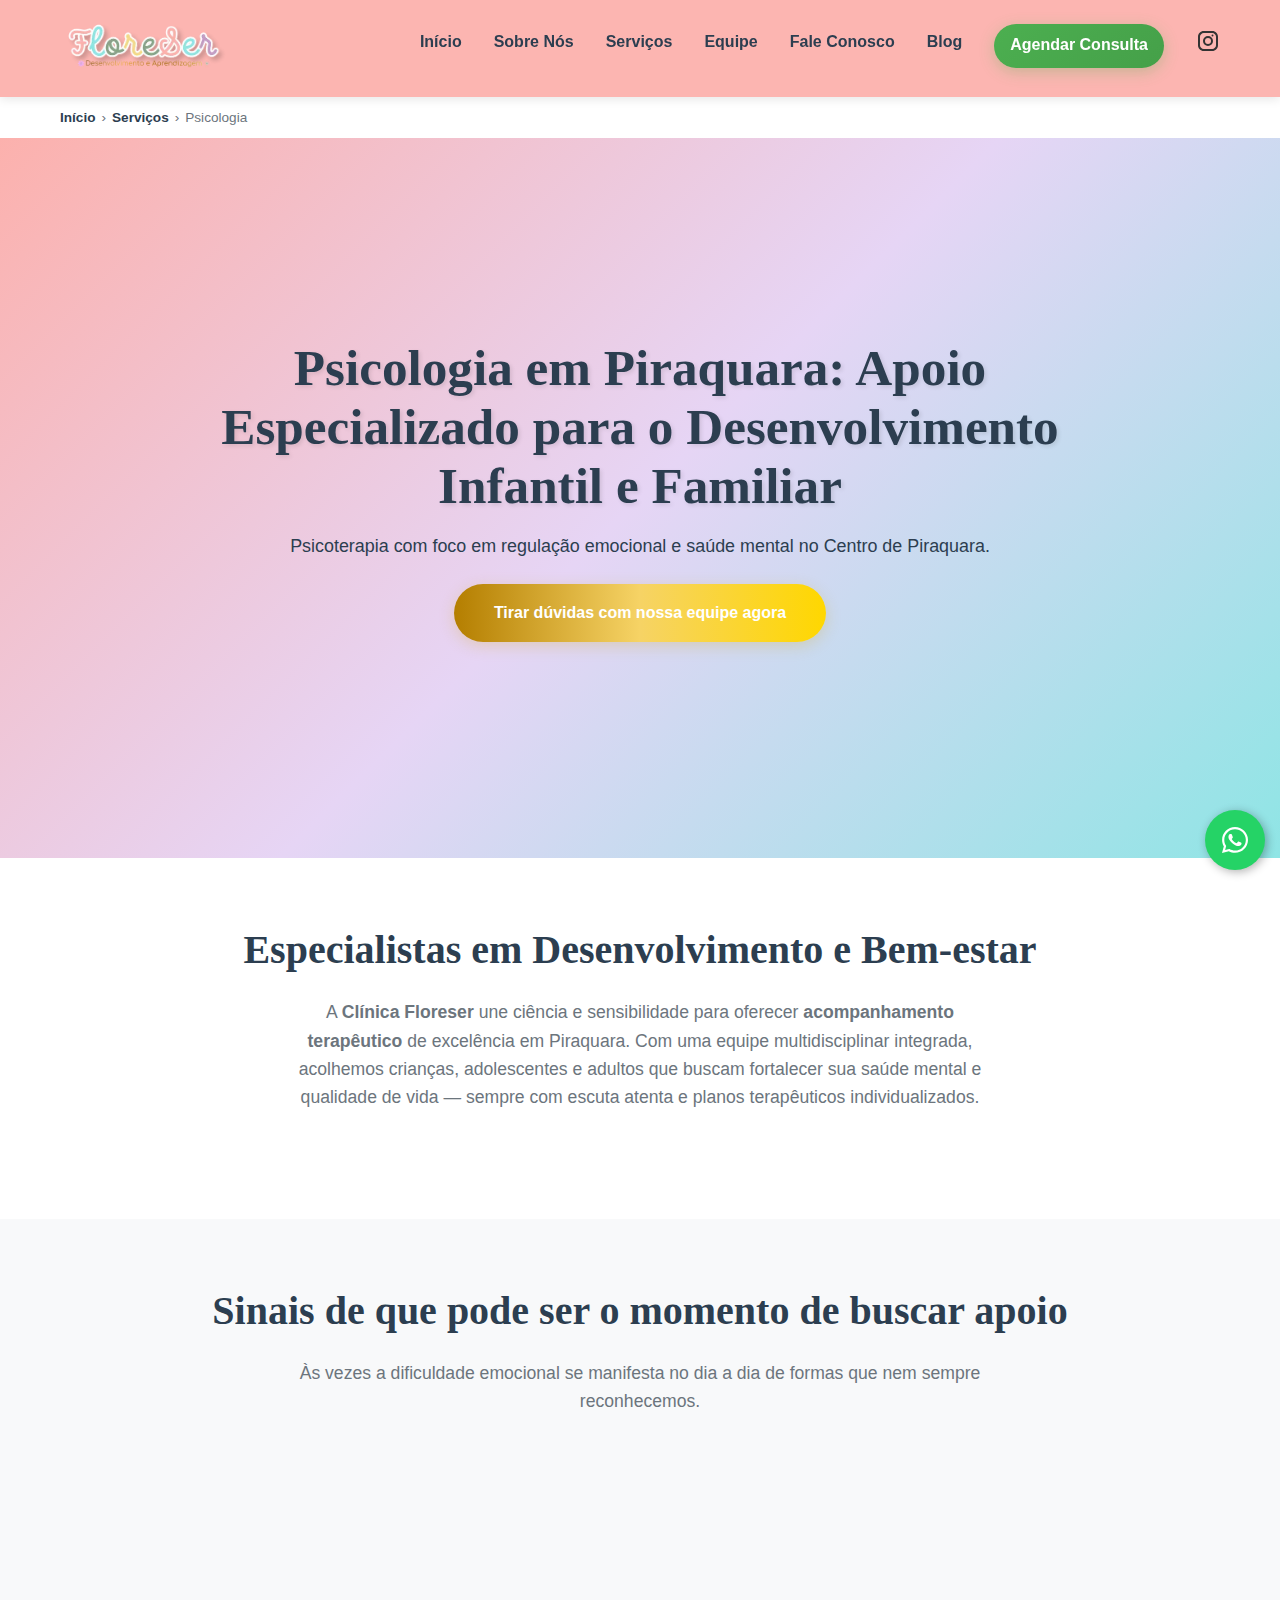
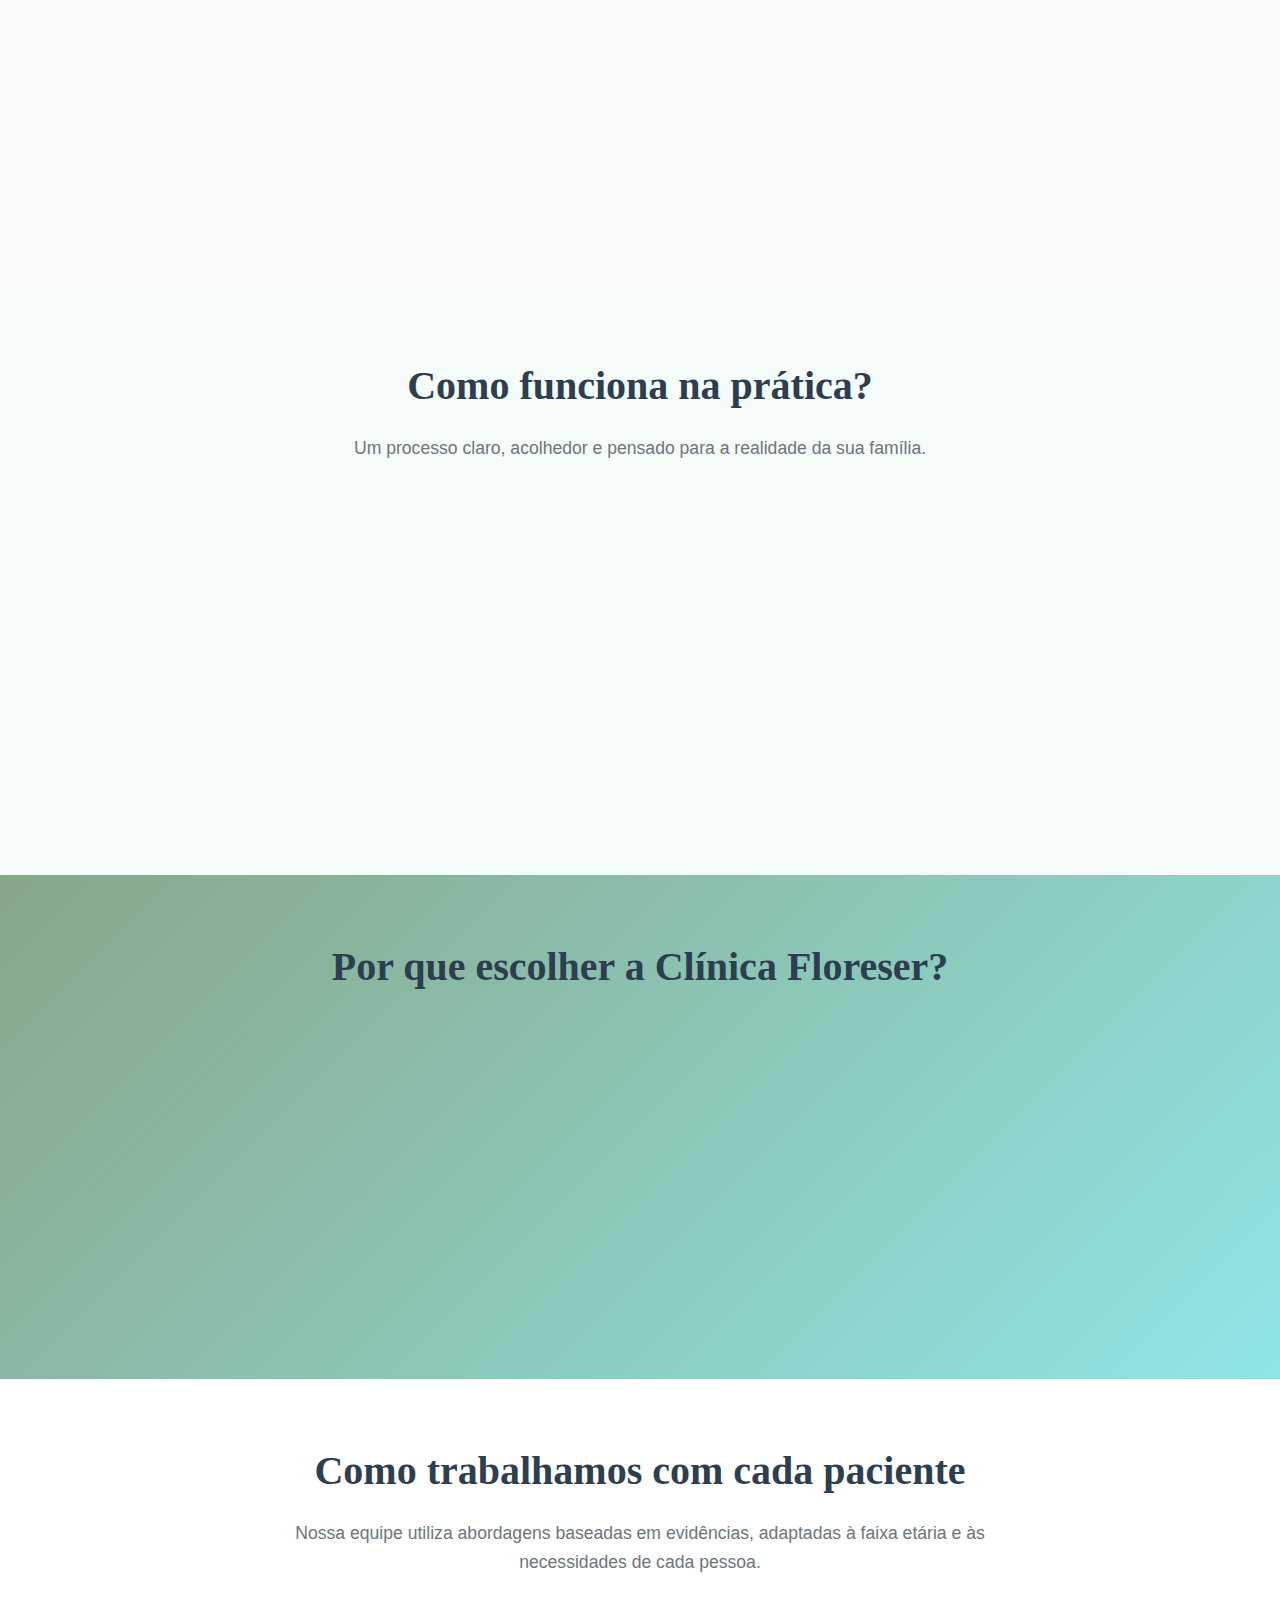
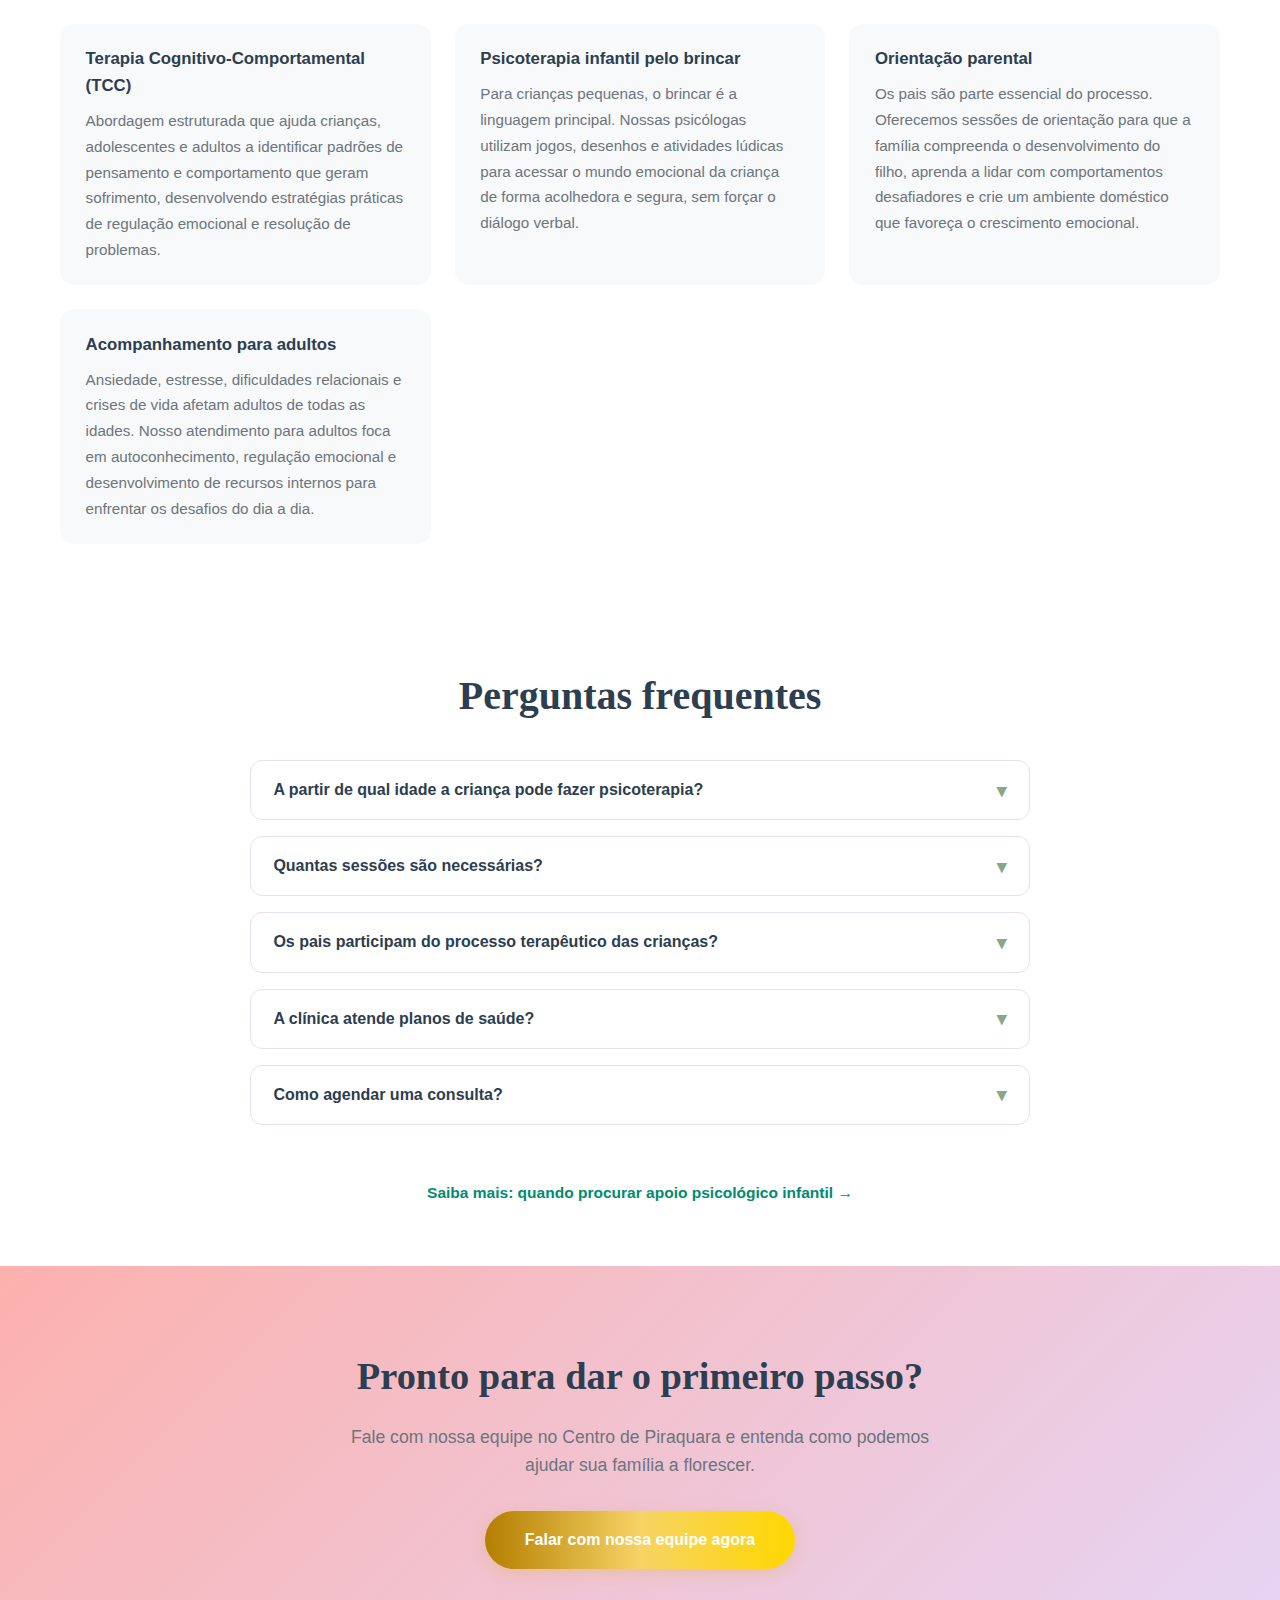
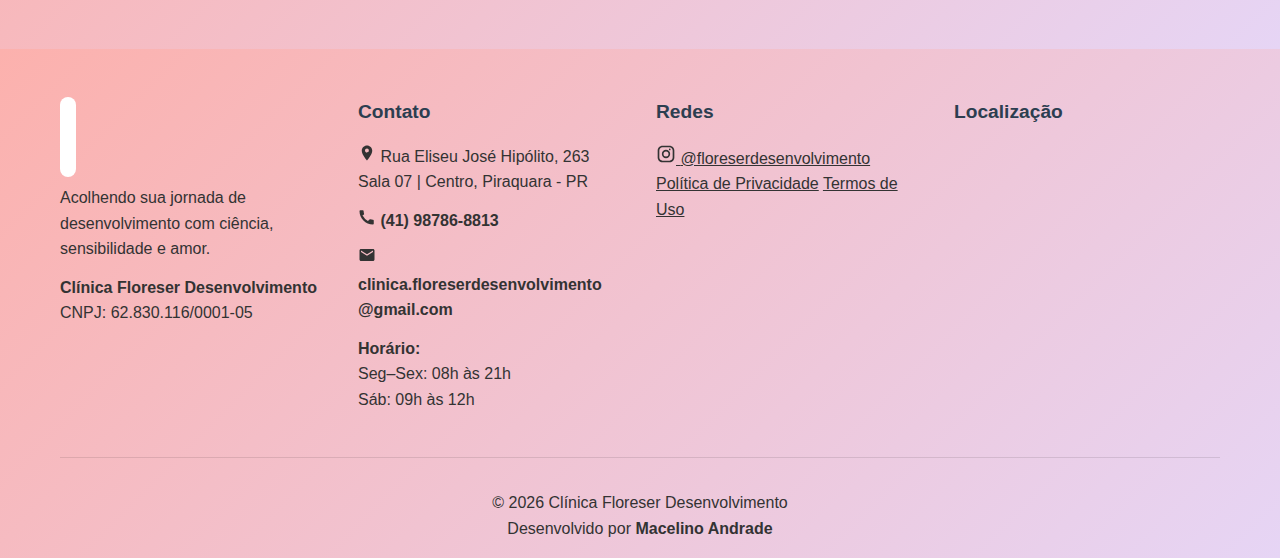
<file: servicos/psicologia.html>
<!DOCTYPE html>
<html lang="pt-BR">
<head>
  <meta charset="UTF-8">
  <meta http-equiv="content-language" content="pt-BR">
  <meta name="viewport" content="width=device-width, initial-scale=1.0">

  <title>Psicologia em Piraquara | Apoio ao Desenvolvimento Infantil e Familiar – Clínica Floreser</title>
  <meta name="description" content="Psicologia em Piraquara com foco em desenvolvimento infantil e regulação emocional. Atendimento para crianças, adolescentes e adultos no Centro de Piraquara. Equipe multidisciplinar. Fale com nossa equipe agora.">

  <meta name="robots" content="index, follow">
  <link rel="canonical" href="https://www.floreserdesenvolvimento.com.br/servicos/psicologia">

  <meta property="og:title" content="Psicologia em Piraquara | Clínica Floreser">
  <meta property="og:description" content="Apoio psicológico especializado no desenvolvimento infantil e saúde emocional em Piraquara. Equipe multidisciplinar. Agende uma conversa.">
  <meta property="og:type" content="website">
  <meta property="og:url" content="https://www.floreserdesenvolvimento.com.br/servicos/psicologia">
  <meta property="og:image" content="https://www.floreserdesenvolvimento.com.br/assets/og-psicologia.jpg">

  <script type="application/ld+json">
  {
    "@context": "https://schema.org",
    "@type": "Psychologist",
    "name": "Psicologia na Clínica Floreser",
    "description": "Psicoterapia especializada em regulação emocional e desenvolvimento infantil no Centro de Piraquara.",
    "url": "https://www.floreserdesenvolvimento.com.br/servicos/psicologia",
    "address": {
      "@type": "PostalAddress",
      "streetAddress": "Rua Eliseu José Hipólito, 263, Sala 07",
      "addressLocality": "Piraquara",
      "addressRegion": "PR",
      "postalCode": "83301-610"
    },
    "areaServed": [
      { "@type": "City", "name": "Piraquara" },
      { "@type": "City", "name": "Pinhais" },
      { "@type": "City", "name": "Quatro Barras" }
    ],
    "telephone": "+55-41-98786-8813",
    "parentOrganization": {
      "@type": "MedicalOrganization",
      "name": "Clínica Floreser Desenvolvimento e Aprendizagem",
      "url": "https://www.floreserdesenvolvimento.com.br"
    }
  }
  </script>

  <link rel="stylesheet" href="../styles.css">

  <style>
    /* Hero com gradiente idêntico ao site principal */
    .hero-servico {
      background: linear-gradient(135deg, var(--rosa-pastel) 0%, var(--lilas-pastel) 50%, var(--azul-pastel) 100%);
      min-height: 80vh;
      display: flex;
      align-items: center;
      justify-content: center;
      text-align: center;
      padding: 3rem 20px;
    }

    /* Breadcrumb */
    .breadcrumb {
      background: rgba(255,255,255,0.35);
      padding: 10px 0;
      font-size: 0.85rem;
    }
    .breadcrumb .container {
      display: flex;
      gap: 6px;
      align-items: center;
      flex-wrap: wrap;
    }
    .breadcrumb a { color: var(--texto-escuro); text-decoration: none; font-weight: 600; }
    .breadcrumb a:hover { text-decoration: underline; }
    .breadcrumb span { color: var(--cinza-medio); }

    /* Cards de sinais */
    .sinais-grid {
      display: grid;
      grid-template-columns: repeat(auto-fit, minmax(260px, 1fr));
      gap: 1.5rem;
      margin-top: 2.5rem;
    }
    .sinal-card {
      background: #fff;
      border-radius: 16px;
      padding: 1.5rem 1.8rem;
      box-shadow: var(--shadow-soft);
      border-left: 4px solid var(--rosa-pastel);
      display: flex;
      gap: 1rem;
      align-items: flex-start;
      transition: var(--transicao);
    }
    .sinal-card:hover { transform: translateY(-4px); box-shadow: var(--shadow-medium); }
    .sinal-icon { font-size: 1.8rem; flex-shrink: 0; }
    .sinal-card p { margin: 0; font-size: 0.98rem; line-height: 1.6; color: var(--texto-escuro); }

    /* Steps */
    .steps-grid {
      display: grid;
      grid-template-columns: repeat(auto-fit, minmax(220px, 1fr));
      gap: 2rem;
      margin-top: 2.5rem;
    }
    .step-item {
      background: #fff;
      border-radius: 16px;
      padding: 1.8rem;
      text-align: center;
      box-shadow: var(--shadow-soft);
      transition: var(--transicao);
    }
    .step-item:hover { transform: translateY(-6px); box-shadow: var(--shadow-medium); }
    .step-number {
      width: 44px; height: 44px;
      border-radius: 50%;
      background: linear-gradient(135deg, var(--rosa-pastel), var(--lilas-pastel));
      display: flex; align-items: center; justify-content: center;
      font-weight: 700; font-size: 1.1rem; color: var(--texto-escuro);
      margin: 0 auto 1rem;
    }
    .step-item h3 { font-family: var(--fonte-titulo); font-size: 1.3rem; color: var(--dourado); margin-bottom: 0.5rem; }
    .step-item p { font-size: 0.95rem; color: var(--cinza-medio); line-height: 1.6; margin: 0; }

    /* Diferenciais */
    .diferenciais-section {
      padding: 60px 20px;
      background: linear-gradient(135deg, var(--verde-pastel) 0%, var(--azul-pastel) 100%);
    }
    .diferenciais-section .section-title { color: var(--texto-escuro); }
    .diferenciais-grid {
      display: grid;
      grid-template-columns: repeat(auto-fit, minmax(250px, 1fr));
      gap: 1.5rem; margin-top: 2.5rem;
    }
    .diferencial-card {
      background: rgba(255,255,255,0.85);
      border-radius: 16px; padding: 1.8rem; text-align: center;
      box-shadow: var(--shadow-soft); transition: var(--transicao);
    }
    .diferencial-card:hover { background: #fff; transform: translateY(-6px); box-shadow: var(--shadow-medium); }
    .diferencial-icon { font-size: 2.4rem; margin-bottom: 0.8rem; }
    .diferencial-card h3 { color: var(--texto-escuro); font-size: 1.05rem; font-weight: 700; margin-bottom: 0.4rem; }
    .diferencial-card p { font-size: 0.92rem; color: var(--cinza-medio); margin: 0; line-height: 1.5; }

    /* FAQ */
    .faq-section { padding: 60px 20px; background: #fff; }
    .faq-list { max-width: 780px; margin: 2rem auto 0; display: flex; flex-direction: column; gap: 1rem; }
    .faq-item { border: 1px solid #e8e0f0; border-radius: 12px; overflow: hidden; }
    .faq-question {
      width: 100%; background: none; border: none;
      padding: 1.1rem 1.4rem; text-align: left;
      font-family: var(--fonte-corpo); font-size: 1rem; font-weight: 700;
      color: var(--texto-escuro); cursor: pointer;
      display: flex; justify-content: space-between; align-items: center; gap: 1rem;
      transition: background 0.2s;
    }
    .faq-question:hover { background: #f9f5ff; }
    .faq-arrow { font-size: 1.2rem; transition: transform 0.3s; flex-shrink: 0; color: var(--verde-pastel); }
    .faq-item.open .faq-arrow { transform: rotate(180deg); }
    .faq-answer {
      max-height: 0; overflow: hidden;
      transition: max-height 0.35s ease, padding 0.2s;
      padding: 0 1.4rem;
      font-size: 0.97rem; color: var(--cinza-medio); line-height: 1.7;
    }
    .faq-item.open .faq-answer { max-height: 400px; padding: 0 1.4rem 1.2rem; }

    /* CTA final */
    .cta-section {
      background: linear-gradient(135deg, var(--rosa-pastel) 0%, var(--lilas-pastel) 100%);
      padding: 80px 20px; text-align: center;
    }
    .cta-section h2 {
      font-family: var(--fonte-titulo);
      font-size: clamp(1.8rem, 3vw, 2.6rem);
      color: var(--texto-escuro); margin-bottom: 1rem;
    }
    .cta-section p {
      color: var(--cinza-medio); font-size: 1.1rem;
      margin-bottom: 2rem; max-width: 600px;
      margin-left: auto; margin-right: auto;
    }
    .link-interno {
      display: inline-block; margin-top: 1.5rem;
      color: #008B6F; font-weight: 700;
      text-decoration: none; font-size: 0.97rem;
    }
    .link-interno:hover { text-decoration: underline; }

    @media (max-width: 768px) {
      .steps-grid { grid-template-columns: 1fr; }
      .sinais-grid { grid-template-columns: 1fr; }
    }
  </style>
</head>
<body>

  <!-- ══════════════════ HEADER ══════════════════ -->
  <header class="header">
    <nav class="navbar">
      <div class="container">
        <div class="logo" itemscope itemtype="https://schema.org/Organization">
          <a href="../index" itemprop="url">
            <img src="../assets/logotipo.webp"
                 alt="Clínica Floreser"
                 itemprop="logo"
                 class="logo-img"
                 width="174"
                 height="50"
                 style="width: 174px; height: auto;">
            <meta itemprop="name" content="Clínica Floreser Desenvolvimento e Aprendizagem">
          </a>
        </div>
        <ul class="nav-menu" id="navMenu">
          <li><a href="../index" class="nav-link">Início</a></li>
          <li><a href="../index#sobre" class="nav-link">Sobre Nós</a></li>
          <li><a href="../index#servicos" class="nav-link">Serviços</a></li>
          <li><a href="../index#equipe" class="nav-link">Equipe</a></li>
          <li><a href="../index#contato" class="nav-link">Fale Conosco</a></li>
          <li><a href="../blog" class="nav-link">Blog</a></li>
          <li>
            <a href="https://wa.me/5541987868813?text=Olá!%20Gostaria%20de%20agendar%20uma%20consulta%20na%20Floreser."
               target="_blank" class="btn btn-agendar">Agendar Consulta</a>
          </li>
          <li>
            <a href="https://instagram.com/floreserdesenvolvimento"
               target="_blank" rel="noopener noreferrer"
               class="instagram-link" aria-label="Instagram da Clínica Floreser">
              <svg width="24" height="24" viewBox="0 0 24 24" fill="currentColor">
                <path d="M7.75 2C4.574 2 2 4.574 2 7.75v8.5C2 19.426 4.574 22 7.75 22h8.5C19.426 22 22 19.426 22 16.25v-8.5C22 4.574 19.426 2 16.25 2h-8.5zm0 2h8.5C18.216 4 20 5.784 20 7.75v8.5c0 1.966-1.784 3.75-3.75 3.75h-8.5C5.784 20 4 18.216 4 16.25v-8.5C4 5.784 5.784 4 7.75 4zm8.75 1.5a1 1 0 100 2 1 1 0 000-2zM12 7a5 5 0 100 10 5 5 0 000-10zm0 2a3 3 0 110 6 3 3 0 010-6z"/>
              </svg>
            </a>
          </li>
        </ul>
        <div class="hamburger" id="hamburger">
          <span></span><span></span><span></span>
        </div>
      </div>
    </nav>
  </header>

  <!-- ══════════════════ BREADCRUMB ══════════════════ -->
  <nav class="breadcrumb" aria-label="Caminho da página">
    <div class="container">
      <a href="../index">Início</a>
      <span>›</span>
      <a href="../index#servicos">Serviços</a>
      <span>›</span>
      <span>Psicologia</span>
    </div>
  </nav>

  <main>

    <!-- ══════════════════ HERO ══════════════════ -->
    <section class="hero-servico">
      <div class="hero-content">
        <h1 class="hero-title">Psicologia em Piraquara: Apoio Especializado para o Desenvolvimento Infantil e Familiar</h1>
        <p class="hero-subtitle">Psicoterapia com foco em <strong>regulação emocional</strong> e saúde mental no Centro de Piraquara.</p>
        <a href="https://wa.me/5541987868813?text=Olá!%20Gostaria%20de%20tirar%20dúvidas%20sobre%20a%20Psicologia%20em%20Piraquara."
           class="btn btn-primary" target="_blank">
          Tirar dúvidas com nossa equipe agora
        </a>
      </div>
    </section>

    <!-- ══════════════════ INTRO ══════════════════ -->
    <section style="padding: 60px 20px; background: #fff;">
      <div class="container">
        <h2 class="section-title">Especialistas em Desenvolvimento e Bem-estar</h2>
        <p class="section-subtitle">
          A <strong>Clínica Floreser</strong> une ciência e sensibilidade para oferecer
          <strong>acompanhamento terapêutico</strong> de excelência em Piraquara.
          Com uma equipe multidisciplinar integrada, acolhemos crianças, adolescentes e adultos
          que buscam fortalecer sua saúde mental e qualidade de vida —
          sempre com escuta atenta e planos terapêuticos individualizados.
        </p>
      </div>
    </section>

    <!-- ══════════════════ SINAIS ══════════════════ -->
    <section style="padding: 60px 20px; background: var(--cinza-claro);">
      <div class="container">
        <h2 class="section-title">Sinais de que pode ser o momento de buscar apoio</h2>
        <p class="section-subtitle">Às vezes a dificuldade emocional se manifesta no dia a dia de formas que nem sempre reconhecemos.</p>
        <div class="sinais-grid">
          <div class="sinal-card reveal">
            <div class="sinal-icon">😤</div>
            <p>Dificuldade persistente em lidar com regras, limites e frustrações do cotidiano.</p>
          </div>
          <div class="sinal-card reveal">
            <div class="sinal-icon">😰</div>
            <p>Ansiedade frequente, irritabilidade ou isolamento social sem motivo aparente.</p>
          </div>
          <div class="sinal-card reveal">
            <div class="sinal-icon">📚</div>
            <p>Queda no rendimento escolar ou dificuldade acentuada de concentração e aprendizagem.</p>
          </div>
          <div class="sinal-card reveal">
            <div class="sinal-icon">🔄</div>
            <p>Sobrecarga emocional em momentos de mudança, pressão ou transições de vida.</p>
          </div>
          <div class="sinal-card reveal">
            <div class="sinal-icon">💬</div>
            <p>Dificuldade em expressar sentimentos, lidar com perdas ou conflitos relacionais.</p>
          </div>
          <div class="sinal-card reveal">
            <div class="sinal-icon">😴</div>
            <p>Alterações no sono, apetite ou comportamento que preocupam familiares e professores.</p>
          </div>
        </div>
      </div>
    </section>

    <!-- ══════════════════ COMO FUNCIONA ══════════════════ -->
    <section style="background: #f4fbf9; padding: 60px 20px;">
      <div class="container">
        <h2 class="section-title">Como funciona na prática?</h2>
        <p class="section-subtitle">Um processo claro, acolhedor e pensado para a realidade da sua família.</p>
        <div class="steps-grid">
          <div class="step-item reveal">
            <div class="step-number">1</div>
            <h3>Primeiro contato</h3>
            <p>Você nos chama no WhatsApp. Nossa equipe explica os formatos de atendimento e tira todas as dúvidas iniciais sem compromisso.</p>
          </div>
          <div class="step-item reveal">
            <div class="step-number">2</div>
            <h3>Avaliação inicial</h3>
            <p>Nas primeiras sessões identificamos as necessidades emocionais e o histórico do paciente para um diagnóstico preciso e humano.</p>
          </div>
          <div class="step-item reveal">
            <div class="step-number">3</div>
            <h3>Plano terapêutico</h3>
            <p>Definimos juntos os objetivos do acompanhamento, focando na causa dos sintomas e na regulação emocional sustentável.</p>
          </div>
          <div class="step-item reveal">
            <div class="step-number">4</div>
            <h3>Acompanhamento</h3>
            <p>O processo é contínuo, com ajustes estratégicos e suporte constante conforme a evolução e o ritmo de cada paciente.</p>
          </div>
        </div>
      </div>
    </section>

    <!-- ══════════════════ DIFERENCIAIS ══════════════════ -->
    <section class="diferenciais-section">
      <div class="container">
        <h2 class="section-title">Por que escolher a Clínica Floreser?</h2>
        <div class="diferenciais-grid">
          <div class="diferencial-card reveal">
            <div class="diferencial-icon">🧠</div>
            <h3>Especialização em desenvolvimento infantil</h3>
            <p>Foco em comportamento infantil, aprendizagem e regulação emocional desde os primeiros anos de vida.</p>
          </div>
          <div class="diferencial-card reveal">
            <div class="diferencial-icon">🤝</div>
            <h3>Equipe multidisciplinar integrada</h3>
            <p>Psicologia, fonoaudiologia, psicopedagogia e psicomotricidade atuando de forma integrada e coordenada.</p>
          </div>
          <div class="diferencial-card reveal">
            <div class="diferencial-icon">📍</div>
            <h3>Localização central em Piraquara</h3>
            <p>Centro de Piraquara, com fácil acesso para famílias de Pinhais, Quatro Barras e região metropolitana de Curitiba.</p>
          </div>
          <div class="diferencial-card reveal">
            <div class="diferencial-icon">📋</div>
            <h3>Plano terapêutico individualizado</h3>
            <p>Cada paciente tem um plano pensado para sua realidade, com objetivos claros e acompanhamento contínuo.</p>
          </div>
        </div>
      </div>
    </section>

    <!-- ══════════════════ ABORDAGENS ══════════════════ -->
    <section style="padding: 60px 20px; background: #fff;">
      <div class="container">
        <h2 class="section-title">Como trabalhamos com cada paciente</h2>
        <p class="section-subtitle">Nossa equipe utiliza abordagens baseadas em evidências, adaptadas à faixa etária e às necessidades de cada pessoa.</p>
        <div style="display: grid; grid-template-columns: repeat(auto-fit, minmax(280px, 1fr)); gap: 1.5rem; margin-top: 2rem;">

          <div style="padding: 1.4rem 1.6rem; border-radius: 14px; background: var(--cinza-claro);">
            <h3 style="font-size: 1.05rem; font-weight: 700; color: var(--texto-escuro); margin-bottom: .5rem;">Terapia Cognitivo-Comportamental (TCC)</h3>
            <p style="font-size: .95rem; color: var(--cinza-medio); line-height: 1.7; margin: 0;">Abordagem estruturada que ajuda crianças, adolescentes e adultos a identificar padrões de pensamento e comportamento que geram sofrimento, desenvolvendo estratégias práticas de regulação emocional e resolução de problemas.</p>
          </div>

          <div style="padding: 1.4rem 1.6rem; border-radius: 14px; background: var(--cinza-claro);">
            <h3 style="font-size: 1.05rem; font-weight: 700; color: var(--texto-escuro); margin-bottom: .5rem;">Psicoterapia infantil pelo brincar</h3>
            <p style="font-size: .95rem; color: var(--cinza-medio); line-height: 1.7; margin: 0;">Para crianças pequenas, o brincar é a linguagem principal. Nossas psicólogas utilizam jogos, desenhos e atividades lúdicas para acessar o mundo emocional da criança de forma acolhedora e segura, sem forçar o diálogo verbal.</p>
          </div>

          <div style="padding: 1.4rem 1.6rem; border-radius: 14px; background: var(--cinza-claro);">
            <h3 style="font-size: 1.05rem; font-weight: 700; color: var(--texto-escuro); margin-bottom: .5rem;">Orientação parental</h3>
            <p style="font-size: .95rem; color: var(--cinza-medio); line-height: 1.7; margin: 0;">Os pais são parte essencial do processo. Oferecemos sessões de orientação para que a família compreenda o desenvolvimento do filho, aprenda a lidar com comportamentos desafiadores e crie um ambiente doméstico que favoreça o crescimento emocional.</p>
          </div>

          <div style="padding: 1.4rem 1.6rem; border-radius: 14px; background: var(--cinza-claro);">
            <h3 style="font-size: 1.05rem; font-weight: 700; color: var(--texto-escuro); margin-bottom: .5rem;">Acompanhamento para adultos</h3>
            <p style="font-size: .95rem; color: var(--cinza-medio); line-height: 1.7; margin: 0;">Ansiedade, estresse, dificuldades relacionais e crises de vida afetam adultos de todas as idades. Nosso atendimento para adultos foca em autoconhecimento, regulação emocional e desenvolvimento de recursos internos para enfrentar os desafios do dia a dia.</p>
          </div>

        </div>
      </div>
    </section>

    <!-- ══════════════════ FAQ ══════════════════ -->
    <section class="faq-section">
      <div class="container">
        <h2 class="section-title">Perguntas frequentes</h2>
        <div class="faq-list">

          <div class="faq-item">
            <button class="faq-question" aria-expanded="false">
              A partir de qual idade a criança pode fazer psicoterapia?
              <span class="faq-arrow">▾</span>
            </button>
            <div class="faq-answer">
              O acompanhamento psicológico pode começar na primeira infância. Na Clínica Floreser atendemos crianças a partir dos 3 anos, utilizando abordagens adequadas a cada fase do desenvolvimento, como o brincar terapêutico para os menores.
            </div>
          </div>

          <div class="faq-item">
            <button class="faq-question" aria-expanded="false">
              Quantas sessões são necessárias?
              <span class="faq-arrow">▾</span>
            </button>
            <div class="faq-answer">
              O número de sessões varia conforme a demanda e os objetivos terapêuticos de cada paciente. Após a avaliação inicial, a psicóloga apresenta uma estimativa de tempo e frequência recomendada para o caso.
            </div>
          </div>

          <div class="faq-item">
            <button class="faq-question" aria-expanded="false">
              Os pais participam do processo terapêutico das crianças?
              <span class="faq-arrow">▾</span>
            </button>
            <div class="faq-answer">
              Sim. Para crianças e adolescentes, a participação dos pais ou responsáveis é parte estrutural do processo. Realizamos orientações parentais periódicas — sessões dedicadas à família — para que todos compreendam o que está sendo trabalhado e possam criar um ambiente de apoio em casa. O envolvimento familiar acelera os resultados.
            </div>
          </div>

          <div class="faq-item">
            <button class="faq-question" aria-expanded="false">
              A clínica atende planos de saúde?
              <span class="faq-arrow">▾</span>
            </button>
            <div class="faq-answer">
              Para informações atualizadas sobre convênios e formas de pagamento, entre em contato com nossa equipe pelo WhatsApp. Verificamos regularmente as opções disponíveis e trabalhamos para tornar o atendimento acessível às famílias de Piraquara, Pinhais e Quatro Barras.
            </div>
          </div>

          <div class="faq-item">
            <button class="faq-question" aria-expanded="false">
              Como agendar uma consulta?
              <span class="faq-arrow">▾</span>
            </button>
            <div class="faq-answer">
              O agendamento é feito pelo WhatsApp, de forma simples e sem burocracia. Nossa equipe responde com agilidade, esclarece dúvidas sobre o processo e encontra o melhor horário para sua família — sem necessidade de comparecer pessoalmente para a primeira consulta.
            </div>
          </div>

        </div>

        <p style="text-align:center; margin-top: 2rem;">
          <a href="../blog/quando-procurar-psicologo-infantil"
             class="link-interno"
             title="Quando procurar psicólogo infantil em Piraquara">
            Saiba mais: quando procurar apoio psicológico infantil →
          </a>
        </p>
      </div>
    </section>

    <!-- ══════════════════ CTA FINAL ══════════════════ -->
    <section class="cta-section">
      <div class="container">
        <h2>Pronto para dar o primeiro passo?</h2>
        <p>Fale com nossa equipe no Centro de Piraquara e entenda como podemos ajudar sua família a florescer.</p>
        <a href="https://wa.me/5541987868813?text=Olá!%20Gostaria%20de%20tirar%20dúvidas%20sobre%20a%20Psicologia%20na%20Clínica%20Floreser."
           class="btn btn-primary" target="_blank">
          Falar com nossa equipe agora
        </a>
      </div>
    </section>

  </main>

  <!-- ══════════════════ FOOTER ══════════════════ -->
  <footer class="footer">
    <div class="container">
      <div class="footer-content">

        <div class="footer-section">
          <picture>
            <source srcset="../assets/contatos.webp" type="image/webp">
            <img src="../assets/contatos.png"
                 alt="Clínica Floreser Desenvolvimento e Aprendizagem"
                 class="footer-logo-img" loading="lazy">
          </picture>
          <p class="footer-text">Acolhendo sua jornada de desenvolvimento com ciência, sensibilidade e amor.</p>
          <p class="footer-legal">
            <strong>Clínica Floreser Desenvolvimento</strong><br>
            CNPJ: 62.830.116/0001-05
          </p>
        </div>

        <div class="footer-section">
          <h3>Contato</h3>
          <p class="footer-item">
            <svg width="18" height="18" viewBox="0 0 24 24" fill="currentColor">
              <path d="M12 2C8.13 2 5 5.13 5 9c0 5.25 7 13 7 13s7-7.75 7-13c0-3.87-3.13-7-7-7zm0 9.5A2.5 2.5 0 1112 6a2.5 2.5 0 010 5z"/>
            </svg>
            <span>Rua Eliseu José Hipólito, 263 Sala 07 | Centro, Piraquara - PR</span>
          </p>
          <p class="footer-item">
            <svg width="18" height="18" viewBox="0 0 24 24" fill="currentColor">
              <path d="M6.62 10.79a15.05 15.05 0 006.59 6.59l2.2-2.2c.27-.27.67-.36 1.02-.24 1.12.37 2.33.57 3.57.57.55 0 1 .45 1 1V21c0 .55-.45 1-1 1C10.07 22 2 13.93 2 4c0-.55.45-1 1-1h3.5c.55 0 1 .45 1 1 0 1.24.2 2.45.57 3.57.11.35.03.74-.25 1.02l-2.2 2.2z"/>
            </svg>
            <a href="https://wa.me/5541987868813?text=Olá!%20Gostaria%20de%20informações%20sobre%20a%20Floreser."
               target="_blank" class="footer-link">(41) 98786-8813</a>
          </p>
          <p class="footer-item">
            <svg width="18" height="18" viewBox="0 0 24 24" fill="currentColor">
              <path d="M20 4H4c-1.1 0-2 .9-2 2v12c0 1.1.9 2 2 2h16c1.1 0 2-.9 2-2V6c0-1.1-.9-2-2-2zm0 4l-8 5-8-5V6l8 5 8-5v2z"/>
            </svg>
            <a href="mailto:clinica.floreserdesenvolvimento@gmail.com" class="footer-link">
              clinica.floreserdesenvolvimento<br>@gmail.com
            </a>
          </p>
          <p class="footer-hours">
            <strong>Horário:</strong><br>
            Seg–Sex: 08h às 21h<br>
            Sáb: 09h às 12h
          </p>
        </div>

        <div class="footer-section">
          <h3>Redes</h3>
          <div class="social-icons">
            <a href="https://instagram.com/floreserdesenvolvimento"
               target="_blank" class="social-link"
               aria-label="Instagram" rel="noopener noreferrer">
              <svg width="20" height="20" viewBox="0 0 24 24" fill="currentColor">
                <path d="M7.75 2C4.574 2 2 4.574 2 7.75v8.5C2 19.426 4.574 22 7.75 22h8.5C19.426 22 22 19.426 22 16.25v-8.5C22 4.574 19.426 2 16.25 2h-8.5zm0 2h8.5C18.216 4 20 5.784 20 7.75v8.5c0 1.966-1.784 3.75-3.75 3.75h-8.5C5.784 20 4 18.216 4 16.25v-8.5C4 5.784 5.784 4 7.75 4zm8.75 1.5a1 1 0 100 2 1 1 0 000-2zM12 7a5 5 0 100 10 5 5 0 000-10zm0 2a3 3 0 110 6 3 3 0 010-6z"/>
              </svg>
              <span>@floreserdesenvolvimento</span>
            </a>
          </div>
          <div class="footer-links-extra">
            <a href="../politica-de-privacidade">Política de Privacidade</a>
            <a href="../termos-de-uso">Termos de Uso</a>
          </div>
        </div>

        <div class="footer-section">
          <h3>Localização</h3>
          <iframe
            src="https://www.google.com/maps/embed?pb=!1m18!1m12!1m3!1d3602.812235313333!2d-49.0617309!3d-25.4445353!2m3!1f0!2f0!3f0!3m2!1i1024!2i768!4f13.1!3m3!1m2!1s0x94dce307942e20ef%3A0x5f03367443b46551!2sCl%C3%ADnica%20Floreser%20Desenvolvimento!5e0!3m2!1spt-BR!2sbr!4v1711651200000!5m2!1spt-BR!2sbr"
            width="100%" height="150"
            style="border:0; border-radius:10px;"
            allowfullscreen="" loading="lazy"
            referrerpolicy="no-referrer-when-downgrade"
            title="Localização da Clínica Floreser em Piraquara">
          </iframe>
        </div>

      </div>

      <div class="footer-bottom">
        <p>
          &copy; <span id="year"></span> Clínica Floreser Desenvolvimento
          <br>
          <span class="dev">Desenvolvido por <strong>Macelino Andrade</strong></span>
        </p>
      </div>
    </div>
  </footer>

  <!-- ══════════════════ WHATSAPP WIDGET ══════════════════ -->
  <div class="wc_whatsapp_app right">
    <a href="https://wa.me/5541987868813?text=Olá!%20Gostaria%20de%20informações%20sobre%20a%20Floreser."
       target="_blank" class="wc_whatsapp"
       aria-label="Enviar mensagem para o WhatsApp da Clínica Floreser">
      <span class="wc_whatsapp_primary">
        <p>Olá, tudo bem? Como podemos ajudar?</p>
      </span>
    </a>
    <a href="https://wa.me/5541987868813" target="_blank"
       class="wc_whatsapp_secondary" aria-label="Falar com atendente online">
      <p>Posso ajudar? Estamos Online.</p>
    </a>
  </div>

  <div id="toast" class="toast">
    <span>✓ Redirecionando para o WhatsApp...</span>
  </div>

  <!-- ══════════════════ SCRIPTS ══════════════════ -->
  <script src="../script.js" defer></script>
  <script>
    document.getElementById('year').textContent = new Date().getFullYear();

    // FAQ accordion
    document.querySelectorAll('.faq-question').forEach(btn => {
      btn.addEventListener('click', () => {
        const item = btn.closest('.faq-item');
        const isOpen = item.classList.contains('open');
        document.querySelectorAll('.faq-item').forEach(i => i.classList.remove('open'));
        if (!isOpen) item.classList.add('open');
        btn.setAttribute('aria-expanded', String(!isOpen));
      });
    });

    // Reveal on scroll
    const observer = new IntersectionObserver(entries => {
      entries.forEach(e => { if (e.isIntersecting) e.target.classList.add('active'); });
    }, { threshold: 0.15 });
    document.querySelectorAll('.reveal').forEach(el => observer.observe(el));
  </script>

</body>
</html>
</file>
<file: assets/blog.css>
/* =========================================================
   BLOG – LISTAGEM
========================================================= */

body.blog-page {
  background-color: var(--cinza-claro);
}

.blog-list {
  max-width: 1100px;
  margin: 0 auto;
  padding: 3rem 1.5rem;
  background: var(--branco);
  border-radius: 16px;
  box-shadow: var(--shadow-soft);
}

.blog-list h1 {
  font-family: var(--fonte-titulo);
  font-size: 2.2rem;
  margin-bottom: 0.5rem;
}

.blog-intro {
  font-size: 1.05rem;
  color: #555;
  margin-bottom: 2.5rem;
}

/* GRID DOS ARTIGOS */

.blog-grid {
  display: grid;
  grid-template-columns: repeat(auto-fit, minmax(300px, 1fr));
  gap: 2rem;
}

/* CARD DO ARTIGO */

.blog-card {
  background: #fff;
  border-radius: 16px;
  overflow: hidden;
  box-shadow: var(--shadow-soft);
  display: flex;
  flex-direction: column;
  transition: transform 0.2s ease, box-shadow 0.2s ease;
}

.blog-card:hover {
  transform: translateY(-4px);
  box-shadow: 0 8px 18px rgba(0,0,0,0.08);
}

/* IMAGEM DO ARTIGO */

.blog-image img {
  width: 100%;
  height: 200px;
  object-fit: cover;
}

/* CONTEÚDO DO CARD */

.blog-content {
  padding: 1.5rem;
  flex: 1;
}

.blog-category {
  display: inline-block;
  font-size: 0.75rem;
  font-weight: 700;
  color: var(--cor-principal);
  margin-bottom: 0.5rem;
}

.blog-card h2 {
  font-family: var(--fonte-titulo);
  font-size: 1.4rem;
  margin-bottom: 0.4rem;
}

.blog-card h2 a {
  color: var(--texto-escuro);
  text-decoration: none;
}

.blog-card h2 a:hover {
  text-decoration: underline;
}

.blog-meta {
  font-size: 0.8rem;
  color: #888;
  margin-bottom: 0.7rem;
}

.blog-excerpt {
  font-size: 0.95rem;
  line-height: 1.6;
  color: #444;
  margin-bottom: 1rem;
}

.blog-read-more {
  margin-top: auto;
  font-weight: 600;
  color: var(--cor-principal);
  text-decoration: none;
}

.blog-read-more:hover {
  text-decoration: underline;
}

/* =========================================================
   BREADCRUMB
========================================================= */

.breadcrumb {
  font-size: 0.85rem;
  margin-bottom: 1.5rem;
}

.breadcrumb a {
  color: var(--cor-principal);
  text-decoration: none;
}

.breadcrumb a:hover {
  text-decoration: underline;
}

/* =========================================================
   ARTIGO – MODO LEITURA
========================================================= */

.article {
  max-width: 760px;
  margin: 0 auto;
  padding: 3rem 1.5rem;
  line-height: 1.8;
  background: var(--cinza-claro);
  border-radius: 20px;
}

.article h1 {
  font-family: var(--fonte-titulo);
  font-size: 2.3rem;
  margin-bottom: 0.5rem;
}

.article-meta {
  font-size: 0.85rem;
  color: #888;
  margin-bottom: 2rem;
}

.article h2 {
  font-family: var(--fonte-titulo);
  margin-top: 2.5rem;
  margin-bottom: 0.6rem;
}

.article p {
  font-size: 1.05rem;
  color: #444;
  margin-bottom: 1.2rem;
}

/* =========================================================
   LISTA DE SINAIS
========================================================= */

.signs-list {
  list-style: none;
  padding: 0;
  margin: 25px 0 30px;
  counter-reset: sign-counter;
}

.signs-list li {
  counter-increment: sign-counter;
  padding: 15px 15px 15px 50px;
  margin-bottom: 12px;
  background: #f8f9fa;
  border-left: 4px solid #008B6F;
  border-radius: 0 8px 8px 0;
  position: relative;
  font-size: 1.05rem;
  line-height: 1.5;
  box-shadow: 0 2px 4px rgba(0,0,0,0.05);
}

.signs-list li::before {
  content: counter(sign-counter);
  position: absolute;
  left: 15px;
  top: 50%;
  transform: translateY(-50%);
  background: #008B6F;
  color: #fff;
  width: 24px;
  height: 24px;
  border-radius: 50%;
  display: flex;
  align-items: center;
  justify-content: center;
  font-size: 0.9rem;
  font-weight: bold;
}

/* =========================================================
   CTA DO ARTIGO
========================================================= */

.article-cta {
  margin: 3rem auto;
  padding: 2rem;
  border-radius: 16px;
  text-align: center;
  max-width: 800px;
}

.article-cta.psicologia { background: var(--rosa-pastel); }
.article-cta.psicopedagogia { background: var(--lilas-pastel); }
.article-cta.aba { background: var(--azul-pastel); }
.article-cta.neuro { background: var(--verde-pastel); }
.article-cta.fonoaudiologia { background: var(--azul-pastel);}
.article-cta.neuropsicologia { background: var(--verde-pastel);}
.article-cta.musicalizacao { background: var(--rosa-pastel); }
.article-cta.parental { background: var(--lilas-pastel); }
.article-cta.psicomotricidade { background: var(--lilas-pastel); }
.article-cta.reforco-escolar { background: var(--azul-pastel); }


/* =========================================================
   NOTA PROFISSIONAL
========================================================= */

.professional-note {
  margin: 2.5rem 0;
  padding: 1.8rem;
  background: #f0f9ff;
  border-left: 4px solid #008B6F;
  border-radius: 0 8px 8px 0;
}

.professional-note h3 {
  color: #008B6F;
  font-size: 1.2rem;
  display: flex;
  gap: 8px;
}

/* =========================================================
   RESPONSIVIDADE
========================================================= */

@media (max-width: 768px) {
  .blog-list {
    padding: 2rem 1rem;
  }

  .blog-list h1 {
    font-size: 1.8rem;
  }

  .article {
    padding: 2rem 1rem;
  }

  .article h1 {
    font-size: 1.9rem;
  }
}

@media (max-width: 480px) {
  .blog-card h2 {
    font-size: 1.25rem;
  }

  .blog-image img {
    height: 180px;
  }
}


/* =========================================================
   ARTIGOS RELACIONADOS
========================================================= */

.related-articles {
    margin: 2.5rem 0;
    padding: 1.8rem;
    background: #f0f7f5;
    border-left: 4px solid #2c5282;
    border-radius: 0 8px 8px 0;
}

.related-articles h3 {
    color: #2c5282;
    font-size: 1.2rem;
    margin-bottom: 1rem;
}

.related-articles ul {
    list-style: none;
    padding-left: 0;
}

.related-articles li {
    margin: 0.8rem 0;
}

.related-articles a {
    color: #008B6F;
    text-decoration: none;
    font-weight: 500;
}

.related-articles a:hover {
    text-decoration: underline;
}

.professional-signature {
    margin-top: 1rem;
    font-size: 0.9rem;
    color: #555;
    border-top: 1px solid #ddd;
    padding-top: 0.8rem;
    line-height: 1.4;
}
</file>
<file: styles.css>
/* Reset e Configurações Globais */
* {
    margin: 0;
    padding: 0;
    box-sizing: border-box;
}

:root {
    /* Paleta de Cores Pastel */
    --rosa-pastel: #fcb1ad;
    --lilas-pastel: #e6d5f5;
    --verde-pastel: #88a688;
    --azul-pastel: #8fe5e5;
    --dourado: linear-gradient(90deg, #b47e00, #f6d365, #ffd700);
    --branco: #ffffff;
    --cinza-claro: #f8f9fa;
    --cinza-medio: #6c757d;
    --texto-escuro: #2c3e50;
    
	--whatsapp-green: #25D366;
    --whatsapp-dark: #128C7E;
    --shadow-soft: 0 2px 10px rgba(0,0,0,0.08);
    --shadow-medium: 0 4px 20px rgba(0,0,0,0.12);
    --shadow-strong: 0 8px 30px rgba(0,0,0,0.15);
    /* Fontes */
    --fonte-titulo: 'Dreaming Outloud Script', cursive;  
    --fonte-corpo: 'Comfortaa', Arial, sans-serif;
    
    /* Transições */
    --transicao: all 0.3s ease;
}
p, li, a {
  color: #333; 
}

body {
    font-family: var(--fonte-corpo);
    color: var(--texto-escuro);
    line-height: 1.6;
    overflow-x: hidden;
}
.logo a {
    display: inline-block; 
    width: 100%;
}
.logo-img {
    max-width: 100%;
    height: auto;
    display: block; 
}
.container {
    max-width: 1200px;
    margin: 0 auto;
    padding: 0 20px;
}

/* Header e Navegação */
.header {
    background: linear-gradient(135deg, var(--rosa-pastel) 0%, var(--lilas-pastel) 100%);
    box-shadow: 0 2px 10px rgba(0, 0, 0, 0.1);
    position: sticky;
    top: 0;
    z-index: 1000;
}

.navbar .container {
    display: flex;
    justify-content: space-between;
    align-items: center;
    padding: 1rem 20px;
}

.logo-text {
    font-family: var(--fonte-titulo);
    font-size: 2rem;
    color: var(--dourado);
    text-shadow: 2px 2px 4px rgba(0, 0, 0, 0.1);
}

.nav-menu {
    display: flex;
    list-style: none;
    gap: 2rem;
}

.nav-link {
    text-decoration: none;
    color: var(--texto-escuro);
    font-weight: 600;
    transition: var(--transicao);
    position: relative;
}

.nav-link::after {
    content: '';
    position: absolute;
    bottom: -5px;
    left: 0;
    width: 0;
    height: 2px;
    background: var(--dourado);
    transition: var(--transicao);
}

.nav-link:hover::after {
    width: 100%;
}

.nav-link:hover {
    color: var(--dourado);
}

.hamburger {
    display: none;
    flex-direction: column;
    cursor: pointer;
    gap: 4px;
}

.hamburger span {
    width: 25px;
    height: 3px;
    background: var(--texto-escuro);
    border-radius: 3px;
    transition: var(--transicao);
}

/* Seção Hero */
.hero {
    background: linear-gradient(135deg, var(--rosa-pastel) 0%, var(--lilas-pastel) 50%, var(--azul-pastel) 100%);
    min-height: calc(100vh - 90px); /* altura média do header */
    display: flex;
    align-items: center;
    justify-content: center;
    text-align: center;
    position: relative;
    overflow: hidden;
    padding: 3rem 20px;
}

.hero-content {
    z-index: 2;
    max-width: 900px;
    padding-bottom: 1rem;
}

.hero-title {
    font-family: var(--fonte-titulo);
    font-size: clamp(2.2rem, 4vw, 3.2rem);
    line-height: 1.15;
    color: var(--dourado);
    margin-bottom: 1rem;
    text-shadow: 2px 2px 4px rgba(0, 0, 0, 0.1);
}

.hero-subtitle {
    font-size: clamp(1rem, 1.4vw, 1.3rem);
    margin-bottom: 1.5rem;
    color: var(--texto-escuro); 
    font-weight: 300;
    animation: fadeInUp 1s ease 0.2s backwards;
}

.btn {
    display: inline-block;
    padding: 1rem 2.5rem;
    text-decoration: none;
    border-radius: 50px;
    font-weight: 600;
    transition: var(--transicao);
    border: none;
    cursor: pointer;
    font-size: 1rem;
}

.btn-primary {
    background: var(--dourado);
    color: var(--branco);
    box-shadow: 0 4px 15px rgba(212, 175, 55, 0.3);
    animation: fadeInUp 1s ease 0.4s backwards;
}

.btn-primary:hover {
    transform: translateY(-3px);
    box-shadow: 0 6px 20px rgba(212, 175, 55, 0.4);
}

/* Animação das Borboletas */
.hero-decoration {
    position: absolute;
    width: 100%;
    height: 100%;
    top: 0;
    left: 0;
    pointer-events: none;
} 

@keyframes fadeInUp {
    from {
        opacity: 0;
        transform: translateY(30px);
    }
    to {
        opacity: 1;
        transform: translateY(0);
    }
}

/* Seção Sobre Nós */
.about {
    padding: 5rem 0;
    background: var(--cinza-claro);
}

.section-title {
    font-family: var(--fonte-titulo);
    font-size: 2.5rem;
    color: var(--dourado);
    text-align: center;
    margin-bottom: 1rem;
}

.section-subtitle {
    text-align: center;
    color: var(--cinza-medio);
    font-size: 1.1rem;
    margin-bottom: 3rem;
    max-width: 700px;
    margin-left: auto;
    margin-right: auto;
}

.about-content {
    display: grid;
    gap: 3rem;
}

.about-text {
    font-size: 1.1rem;
    line-height: 1.8;
}

.about-text p {
    margin-bottom: 1rem;
}

.about-pillars {
    display: grid;
    grid-template-columns: repeat(auto-fit, minmax(250px, 1fr));
    gap: 2rem;
    margin-top: 2rem;
}

.pillar {
    background: var(--branco);
    padding: 2rem;
    border-radius: 15px;
    text-align: center;
    box-shadow: 0 4px 15px rgba(0, 0, 0, 0.1);
    transition: var(--transicao);
}

.pillar:hover {
    transform: translateY(-10px);
    box-shadow: 0 6px 20px rgba(0, 0, 0, 0.15);
}

.pillar-icon {
    font-size: 3rem;
    margin-bottom: 1rem;
}

.pillar h3 {
    color: var(--dourado);
    margin-bottom: 0.5rem;
    font-size: 1.5rem;
}

/* Seção Serviços */
.services {
    padding: 5rem 0;
    background: linear-gradient(135deg, var(--verde-pastel) 0%, var(--azul-pastel) 100%);
}

.services-grid {
    display: grid;
    grid-template-columns: repeat(auto-fit, minmax(280px, 1fr));
    gap: 2rem;
    margin-top: 3rem;
}

.service-card {
    background: var(--branco);
    padding: 2rem;
    border-radius: 15px;
    text-align: center;
    box-shadow: 0 4px 15px rgba(0, 0, 0, 0.1);
    transition: var(--transicao);
}

.service-card:hover {
    transform: translateY(-10px);
    box-shadow: 0 6px 20px rgba(0, 0, 0, 0.15);
}

.nav-link, .btn, .service-card {
    min-height: 44px;
    min-width: 44px;
}

.service-card:nth-child(1),
.service-card:nth-child(2),
.service-card:nth-child(3) {
    border: 2px solid var(--lilas-pastel);
    transform: scale(1.02);
}

.service-icon {
    font-size: 3rem;
    margin-bottom: 1rem;
}

.service-card h3 {
    color: var(--dourado);
    margin-bottom: 0.5rem;
    font-size: 1.3rem;
}

.service-card p {
    color: var(--cinza-medio);
    line-height: 1.6;
}

.service-card.featured {
    border: 2px solid var(--verde-pastel);
    background: linear-gradient(180deg, #ffffff 0%, #f9fdf9 100%);
    position: relative;
}

/* Um selo discreto no topo do card */
.service-card.featured::before {
    content: "Especialidade";
    position: absolute;
    top: -12px;
    left: 50%;
    transform: translateX(-50%);
    background: var(--verde-pastel);
    color: white;
    padding: 2px 12px;
    border-radius: 10px;
    font-size: 0.7rem;
    font-weight: bold;
}

/* Seção Contato */
.contact {
    padding: 5rem 0;
    background: var(--cinza-claro);
}

.contact-content {
    display: grid;
    grid-template-columns: repeat(auto-fit, minmax(300px, 1fr));
    gap: 3rem;
    margin-top: 3rem;
}

.contact-info h3 {
    color: var(--dourado);
    margin-bottom: 1.5rem;
    font-size: 1.8rem;
}

.contact-item {
    display: flex;
    align-items: flex-start;
    gap: 1rem;
    margin-bottom: 1.5rem;
}

.contact-icon {
    font-size: 1.5rem;
}

.contact-link {
    color: var(--dourado);
    text-decoration: none;
    font-weight: 600;
    transition: var(--transicao);
}

.contact-link:hover {
    text-decoration: underline;
}

.contact-form-container {
    background: var(--branco);
    padding: 2rem;
    border-radius: 15px;
    box-shadow: 0 4px 15px rgba(0, 0, 0, 0.1);
}

.form-group {
    margin-bottom: 1.5rem;
}

.form-group label {
    display: block;
    margin-bottom: 0.5rem;
    font-weight: 600;
    color: var(--texto-escuro);
}

.form-group input,
.form-group textarea {
    width: 100%;
    padding: 0.8rem;
    border: 2px solid var(--lilas-pastel);
    border-radius: 8px;
    font-family: var(--fonte-corpo);
    font-size: 1rem;
    transition: var(--transicao);
}

.form-group input:focus,
.form-group textarea:focus {
    outline: none;
    border-color: var(--dourado);
}

.contact-form .btn-primary {
    width: 100%;
}

/* Footer */
.footer {
    background: linear-gradient(135deg, var(--rosa-pastel) 0%, var(--lilas-pastel) 100%);
    padding: 3rem 0 1rem;
}

.footer-content {
    display: grid;
    grid-template-columns: repeat(auto-fit, minmax(250px, 1fr));
    gap: 2rem;
    margin-bottom: 2rem;
}

.footer-section h3 {
    color: var(--dourado);
    margin-bottom: 1rem;
    font-size: 1.2rem;
}

.footer-section p {
    margin-bottom: 0.8rem;
    line-height: 1.6;
}

.footer-link {
    color: var(--dourado);
    text-decoration: none;
    font-weight: 600;
    transition: var(--transicao);
}

.footer-link:hover {
    text-decoration: underline;
}

.footer-bottom {
    text-align: center;
    padding-top: 2rem;
    border-top: 1px solid rgba(0, 0, 0, 0.1);
    color: var(--cinza-medio);
}

.member-crp {
    font-size: 0.95rem;
    font-weight: 600;
    color: var(--cinza-medio);
    margin: 0.3rem 0 0.6rem;
}

/* Responsividade */
@media (max-width: 768px) {
    .hamburger {
        display: flex;
    }
    
	 .nav-menu li {
        width: 100%;
    }

    .nav-menu li a {
        display: block;       
        width: 100%;
        padding: 1rem;        
    }
	
    .nav-menu {
        position: absolute;
        top: 100%;
        left: 0;
        width: 100%;
        background: linear-gradient(135deg, var(--rosa-pastel) 0%, var(--lilas-pastel) 100%);
        flex-direction: column;
        padding: 2rem;
        gap: 1rem;
        transform: translateX(-100%);
        transition: var(--transicao);
    }
    
    .nav-menu.active {
        transform: translateX(0);
    }
	.hero {
        padding: 2.5rem 20px;
        min-height: calc(100vh - 80px);
    }    
    .hero-title {
        font-size: 2.2rem;
    }
    
    .hero-subtitle {
        font-size: 1.1rem;
    }
    
    .section-title {
        font-size: 2rem;
    }
    
    .footer-content {
        flex-direction: column;
        text-align: center;
    }
	
	 /* ✅ CORREÇÃO DO ALINHAMENTO DO MENU MOBILE */
    .nav-menu {
        display: flex;
        align-items: center;
    }
    
    .nav-menu li {
        display: flex;
        justify-content: center;
        align-items: center;
    }
    
    .nav-menu li a {
        display: flex;
        justify-content: center;
        align-items: center;
    }
    
    /* ✅ CORREÇÃO ESPECÍFICA DO INSTAGRAM NO MOBILE */
    .instagram-link {
        display: flex !important;
        justify-content: center;
        align-items: center;
        font-size: 1.8rem;
        padding: 1rem;
    }
}



/* Estilos para a imagem da logo */
.logo-img {
    height: 60px;
    width: auto;
    vertical-align: middle; 
    padding: 5px;
    border-radius: 8px;
}

.footer-logo-img {
    height: 80px; /* Ajuste conforme necessário */
    width: auto;
    vertical-align: middle;
    margin-bottom: 0.5rem;
    background-color: white;
    padding: 8px;
    border-radius: 8px;
}

/* Configuração do Grid de Serviços */
.services-grid {
    display: grid;
    grid-template-columns: repeat(auto-fit, minmax(280px, 1fr));
    gap: 25px;
    margin-top: 40px;
}

/* Novo Estilo do Card */
.service-card {
    background: var(--branco);
    padding: 30px 20px;
    border-radius: 20px;
    text-align: center;
    box-shadow: var(--shadow-soft);
    transition: all 0.3s ease;
    display: flex;
    flex-direction: column;
    justify-content: space-between;
    min-height: 320px; /* Altura equilibrada para os cards */
    border: 1px solid rgba(0,0,0,0.03);
}

.service-card:hover {
    transform: translateY(-8px);
    box-shadow: var(--shadow-medium);
    border-color: var(--verde-pastel);
}

.service-link {
    margin-top: 15px;
    color: var(--verde-pastel);
    text-decoration: none;
    font-weight: 700;
    font-size: 0.9rem;
}

/* Botões de WhatsApp nos cards sem link de blog */
.service-link.whats {
    background: #f0f7f0;
    padding: 8px 15px;
    border-radius: 50px;
    display: inline-block;
}

.service-link.whats:hover {
    background: var(--verde-pastel);
    color: white;
}

/* Efeito de revelação (Scroll) */
.reveal {
    opacity: 0;
    transform: translateY(30px);
    transition: all 0.6s ease-out;
}

.reveal.active {
    opacity: 1;
    transform: translateY(0);
}
 
/* Botão Agendar Consulta no topo */
.btn-agendar {
    background-color: var(--dourado);
    color: var(--branco);
    padding: 8px 16px;
    border-radius: 25px;
    text-decoration: none;
    font-weight: 600;
    transition: var(--transicao);
    display: inline-block;
	margin-top: -5px;
}

.btn-agendar:hover {
    background-color: #B8941F;
    transform: translateY(-2px);
}

/* Link do Instagram no topo */
.instagram-link {
    font-size: 1.5rem;
    text-decoration: none;
    transition: var(--transicao);
	display: inline-block;
    vertical-align: middle; /* ✅ Alinha com elementos inline */
    line-height: 1; /* ✅ Remove espaçamento extra */
}

.instagram-link:hover {
    transform: scale(1.2);
}

@media (max-width: 768px) {
    .btn-agendar {
        display: block;
        text-align: center;
        margin: 10px 0;
    }
}



/* Seção Corpo Clínico */
.team {
    padding: 5rem 0;
    background: var(--cinza-claro);
}

.team-grid {
    display: grid;
    grid-template-columns: repeat(auto-fit, minmax(250px, 1fr));
    gap: 2rem;
    margin-top: 3rem;
}

.team-member {
    background: var(--branco);
    padding: 2rem;
    border-radius: 15px;
    text-align: center;
    box-shadow: 0 4px 15px rgba(0, 0, 0, 0.1);
    transition: var(--transicao);
}

.team-member:hover {
    transform: translateY(-10px);
    box-shadow: 0 6px 20px rgba(0, 0, 0, 0.15);
}

.member-photo {
    font-size: 4rem;
    margin-bottom: 1rem;
}

.team-member h3 {
    color: var(--dourado);
    margin-bottom: 0.5rem;
    font-size: 1.3rem;
}

.member-role {
    color: var(--cinza-medio);
    font-weight: 600;
    margin-bottom: 1rem;
}

.member-description {
    color: var(--texto-escuro);
    line-height: 1.6;
    font-size: 0.95rem;
}

img[loading="lazy"] {
	opacity: 1 !important;
    transition: opacity 0.5s ease;
}

img[loading="lazy"].loaded {
    opacity: 1;
}

/* Animação Flourish para o Hero */
.hero-content {
    animation: flourish 1.2s ease-out;
}

@keyframes flourish {
    0% {
        opacity: 0;
        transform: scale(0.9) translateY(30px);
    }
    60% {
        opacity: 0.8;
        transform: scale(1.02) translateY(5px);
    }
    100% {
        opacity: 1;
        transform: scale(1) translateY(0);
    }		
}

/* Stagger para os cards - aparece em sequência */
.service-card, .team-member, .pillar {
    transition-delay: calc(var(--delay) * 0.1s);
}

/* WhatsApp Widget Inteligente */
.wc_whatsapp_app {
    position: fixed;
    bottom: 30px;
    right: 15px;
    z-index: 10000;
    display: flex;
    align-items: center;
}

.wc_whatsapp {
    width: 60px;
    height: 60px;
    display: flex;
    align-items: center;
    justify-content: center;
    border-radius: 50%;
    background: #25d366;
    box-shadow: 2px 2px 10px rgba(0, 0, 0, 0.3);
    transition: all 0.3s ease;
    text-decoration: none;
}

.wc_whatsapp:hover {
    transform: scale(1.1);
    box-shadow: 2px 2px 15px rgba(0, 0, 0, 0.4);
}

.wc_whatsapp::before {
    content: "";
    display: block;
    width: 30px;
    height: 30px;
    background: url('data:image/svg+xml;utf8,<svg xmlns="http://www.w3.org/2000/svg" viewBox="0 0 448 512" fill="white"><path d="M380.9 97.1C339 55.1 283.2 32 223.9 32c-122.4 0-222 99.6-222 222 0 39.1 10.2 77.3 29.6 111L0 480l117.7-30.9c32.4 17.7 68.9 27 106.1 27h.1c122.3 0 224.1-99.6 224.1-222 0-59.3-25.2-115-67.1-157zm-157 341.6c-33.2 0-65.7-8.9-94-25.7l-6.7-4-69.8 18.3L72 359.2l-4.4-7c-18.5-29.4-28.2-63.3-28.2-98.2 0-101.7 82.8-184.5 184.6-184.5 49.3 0 95.6 19.2 130.4 54.1 34.8 34.9 56.2 81.2 56.1 130.5 0 101.8-84.9 184.6-186.6 184.6zm101.2-138.2c-5.5-2.8-32.8-16.2-37.9-18-5.1-1.9-8.8-2.8-12.5 2.8-3.7 5.6-14.3 18-17.6 21.8-3.2 3.7-6.5 4.2-12 1.4-32.6-16.3-54-29.1-75.5-66-5.7-9.8 5.7-9.1 16.3-30.3 1.8-3.7.9-6.9-.5-9.7-1.4-2.8-12.5-30.1-17.1-41.2-4.5-10.8-9.1-9.3-12.5-9.5-3.2-.2-6.9-.2-10.6-.2-3.7 0-9.7 1.4-14.8 6.9-5.1 5.6-19.4 19-19.4 46.3 0 27.3 19.9 53.7 22.6 57.4 2.8 3.7 39.1 59.7 94.8 83.8 35.2 15.2 49 16.5 66.6 13.9 10.7-1.6 32.8-13.4 37.4-26.4 4.6-13 4.6-24.1 3.2-26.4-1.3-2.5-5-3.9-10.5-6.6z"/></svg>') center/contain no-repeat;
}

.wc_whatsapp_secondary {
    display: none;
}

.wc_whatsapp_primary {
    display: none;
    position: absolute;
    bottom: 80px;
    right: 0;
    background: white;
    padding: 15px;
    border-radius: 10px;
    box-shadow: 0 5px 20px rgba(0,0,0,0.15);
    max-width: 250px;
    animation: fadeInUp 0.5s ease;
}

.wc_whatsapp_primary p {
    margin: 0;
    color: #333;
    font-size: 14px;
    line-height: 1.4;
}

.wc_whatsapp_primary::after {
    content: '';
    position: absolute;
    bottom: -8px;
    right: 20px;
    width: 0;
    height: 0;
    border-left: 8px solid transparent;
    border-right: 8px solid transparent;
    border-top: 8px solid white;
}

/* Mostrar mensagem principal após alguns segundos */
.wc_whatsapp_app.show-primary .wc_whatsapp_primary {
    display: block;
}

/* Mobile */
@media (max-width: 768px) {
    .wc_whatsapp_app {
        bottom: 20px;
        right: 20px;
    }
    
    .wc_whatsapp {
        width: 55px;
        height: 55px;
    }
    
    .wc_whatsapp_primary {
        max-width: 200px;
        right: -50px;
    }
}

/* ==========================================================================
   OTIMIZAÇÕES 2024 - APENAS MELHORIAS ESSENCIAIS
   ========================================================================== */

/* 1. HEADER COM GLASS EFFECT (melhora visual) */
.header {
    backdrop-filter: blur(10px);
    -webkit-backdrop-filter: blur(10px); /* Safari */
    background: rgba(252, 177, 173, 0.95);
}

/* 2. BOTÃO WHATSAPP MAIS CONVERSIVO */
.btn-agendar {
    background: linear-gradient(135deg, #4CAF50, #45a049) !important;
    color: white !important;
    box-shadow: 0 4px 15px rgba(76, 175, 80, 0.3) !important;
}

.btn-agendar:hover {
    background: linear-gradient(135deg, #45a049, #4CAF50) !important;
    transform: translateY(-3px);
    box-shadow: 0 6px 20px rgba(76, 175, 80, 0.4) !important;
}

/* 3. LINKS DE NAVEGAÇÃO MAIS ELEGANTES */
.nav-link {
    font-weight: 600;
    position: relative;
}

/* 4. WIDGET WHATSAPP COM PULSO SUAVE */
.wc_whatsapp {
    animation: pulse-suave 2s infinite;
}

@keyframes pulse-suave {
    0% { transform: scale(1); }
    50% { transform: scale(1.05); }
    100% { transform: scale(1); }
}

.wc_whatsapp:hover {
    animation: none;
    transform: scale(1.1);
}

/* 5. MELHORIA DE PERFORMANCE MOBILE */
@media (max-width: 768px) {
    .hero {
        background-attachment: scroll; /* Melhora performance */
    }
    .nav-menu {
        position: absolute;
        top: 100%;
        left: 0;
        width: 100%;
        height: auto;
        background: linear-gradient(135deg, var(--rosa-pastel) 0%, var(--lilas-pastel) 100%);
        flex-direction: column;
        padding: 1.5rem 2rem;
        gap: 0.8rem;
        transform: translateX(-100%);
        transition: transform 0.3s ease;
        z-index: 999;
        max-height: 70vh;
        overflow-y: auto;
        box-shadow: 0 5px 20px rgba(0,0,0,0.15);
        border-radius: 0 0 15px 15px;
    }
    
    .nav-menu.active {
        transform: translateX(0);
    }
    
    .nav-menu li {
        width: 100%;
    }
    
    .nav-menu li a {
        display: block;
        width: 100%;
        padding: 1rem;
        text-align: center;
        border-radius: 8px;
        transition: background-color 0.3s ease;
    }
    
    .nav-menu li a:hover {
        background-color: rgba(255,255,255,0.2);
    }
    
    /* Botão Agendar fica destacado */
    .nav-menu .btn-agendar {
        background: linear-gradient(135deg, #25D366, #128C7E);
        color: white;
        margin-top: 0.5rem;
        text-align: center;
    }
	.contact-form {
        padding: 1.5rem;
    }
    
    .form-group input,
    .form-group textarea {
        font-size: 16px; /* Evita zoom no iOS */
    }
	
	 .nav-menu li a {
        padding: 1.2rem 1rem; /* Área de toque maior */
    }
} 
 
/* Toast Notification Moderna */
.toast {
    position: fixed;
    bottom: 30px;
    left: 50%;
    transform: translateX(-50%) translateY(100px);
    background: var(--whatsapp-green);
    color: white;
    padding: 12px 24px;
    border-radius: 25px;
    box-shadow: 0 4px 15px rgba(0,0,0,0.2);
    z-index: 10001;
    opacity: 0;
    transition: all 0.3s ease;
}

.toast.show {
    opacity: 1;
    transform: translateX(-50%) translateY(0);
}
</file>
